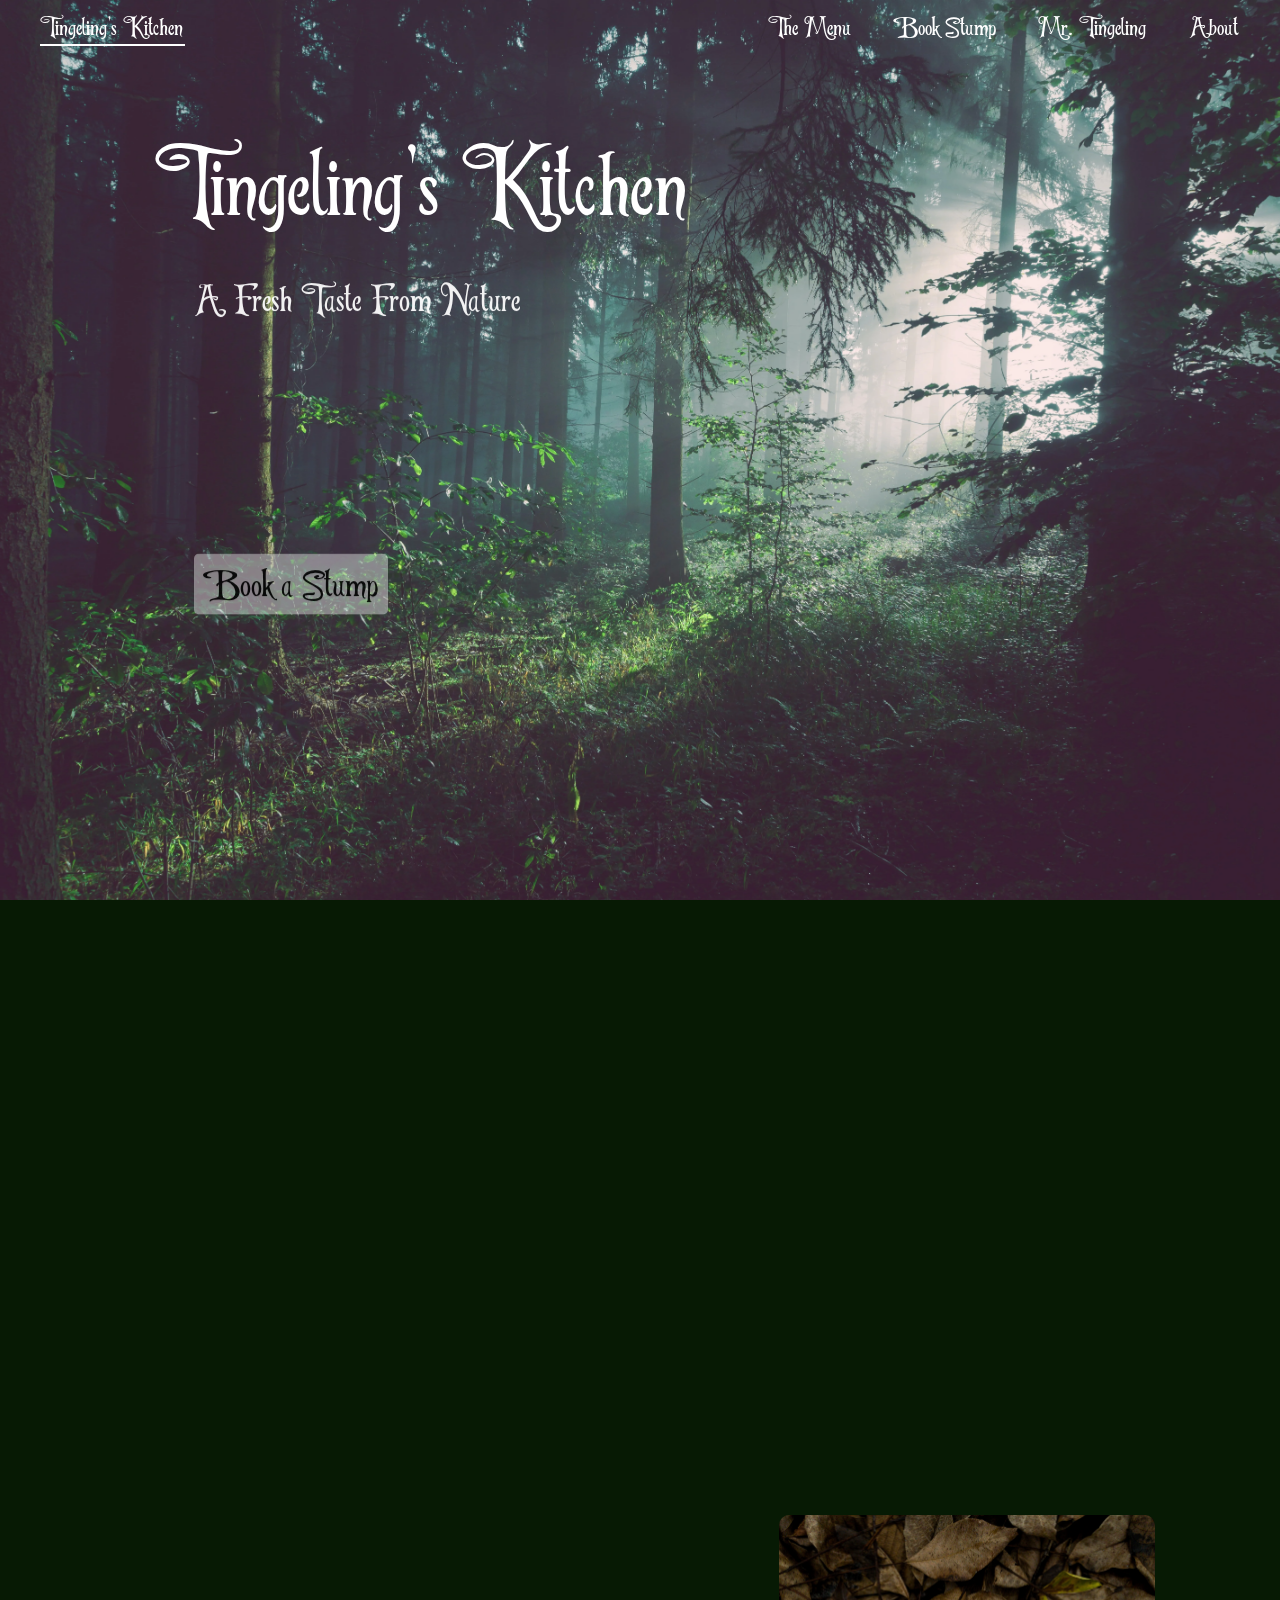
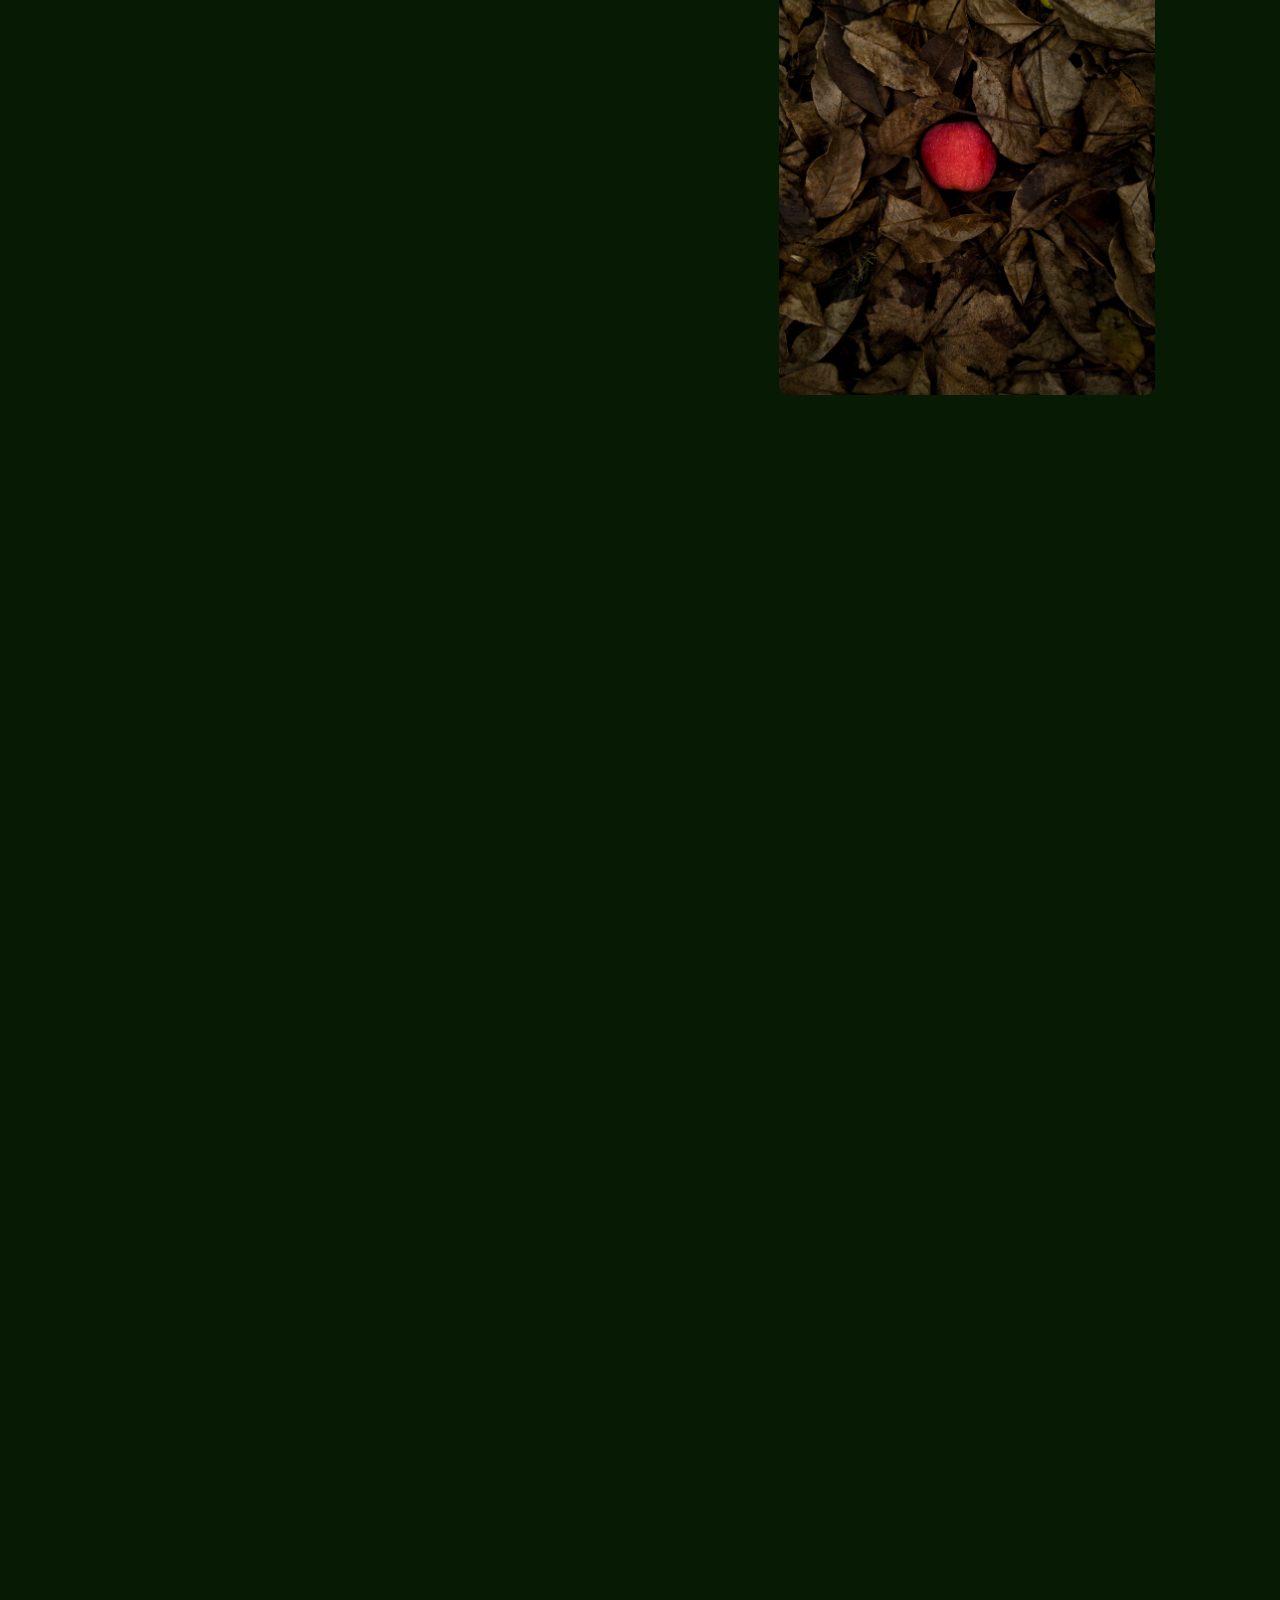
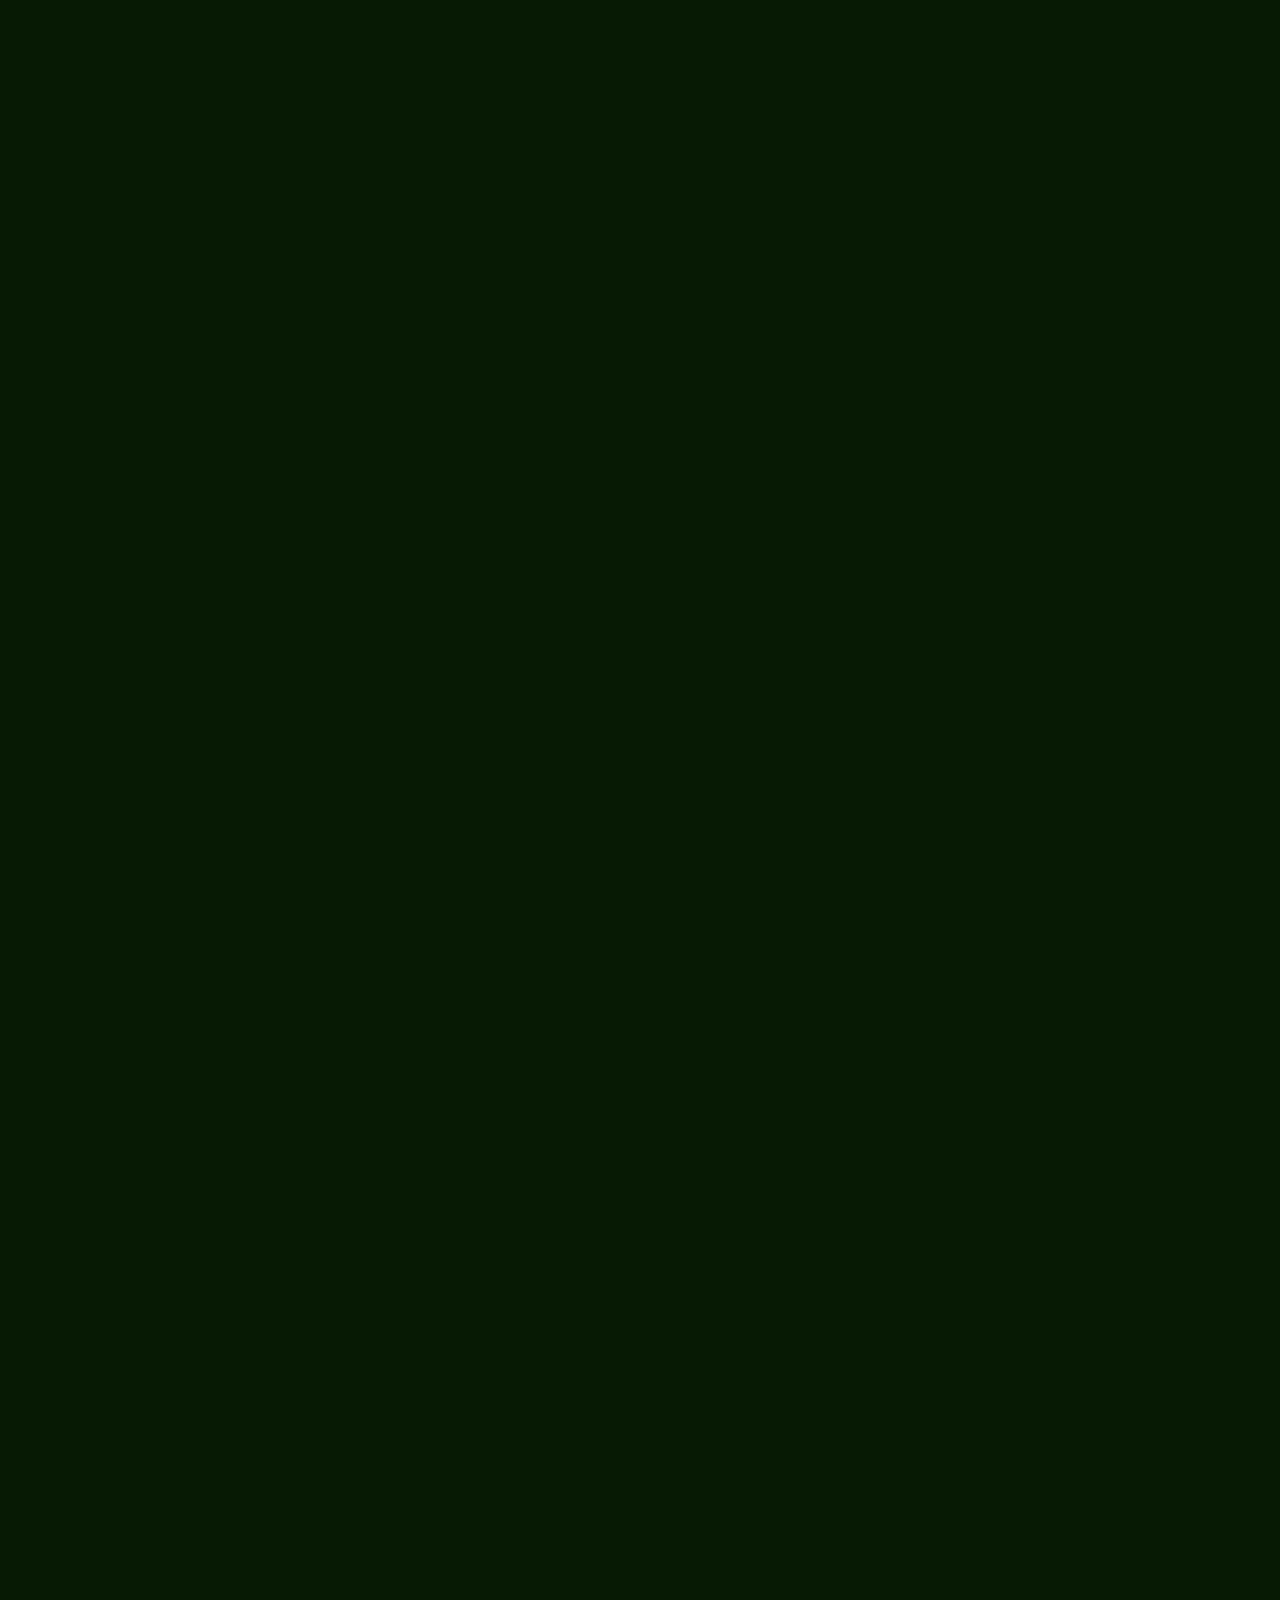
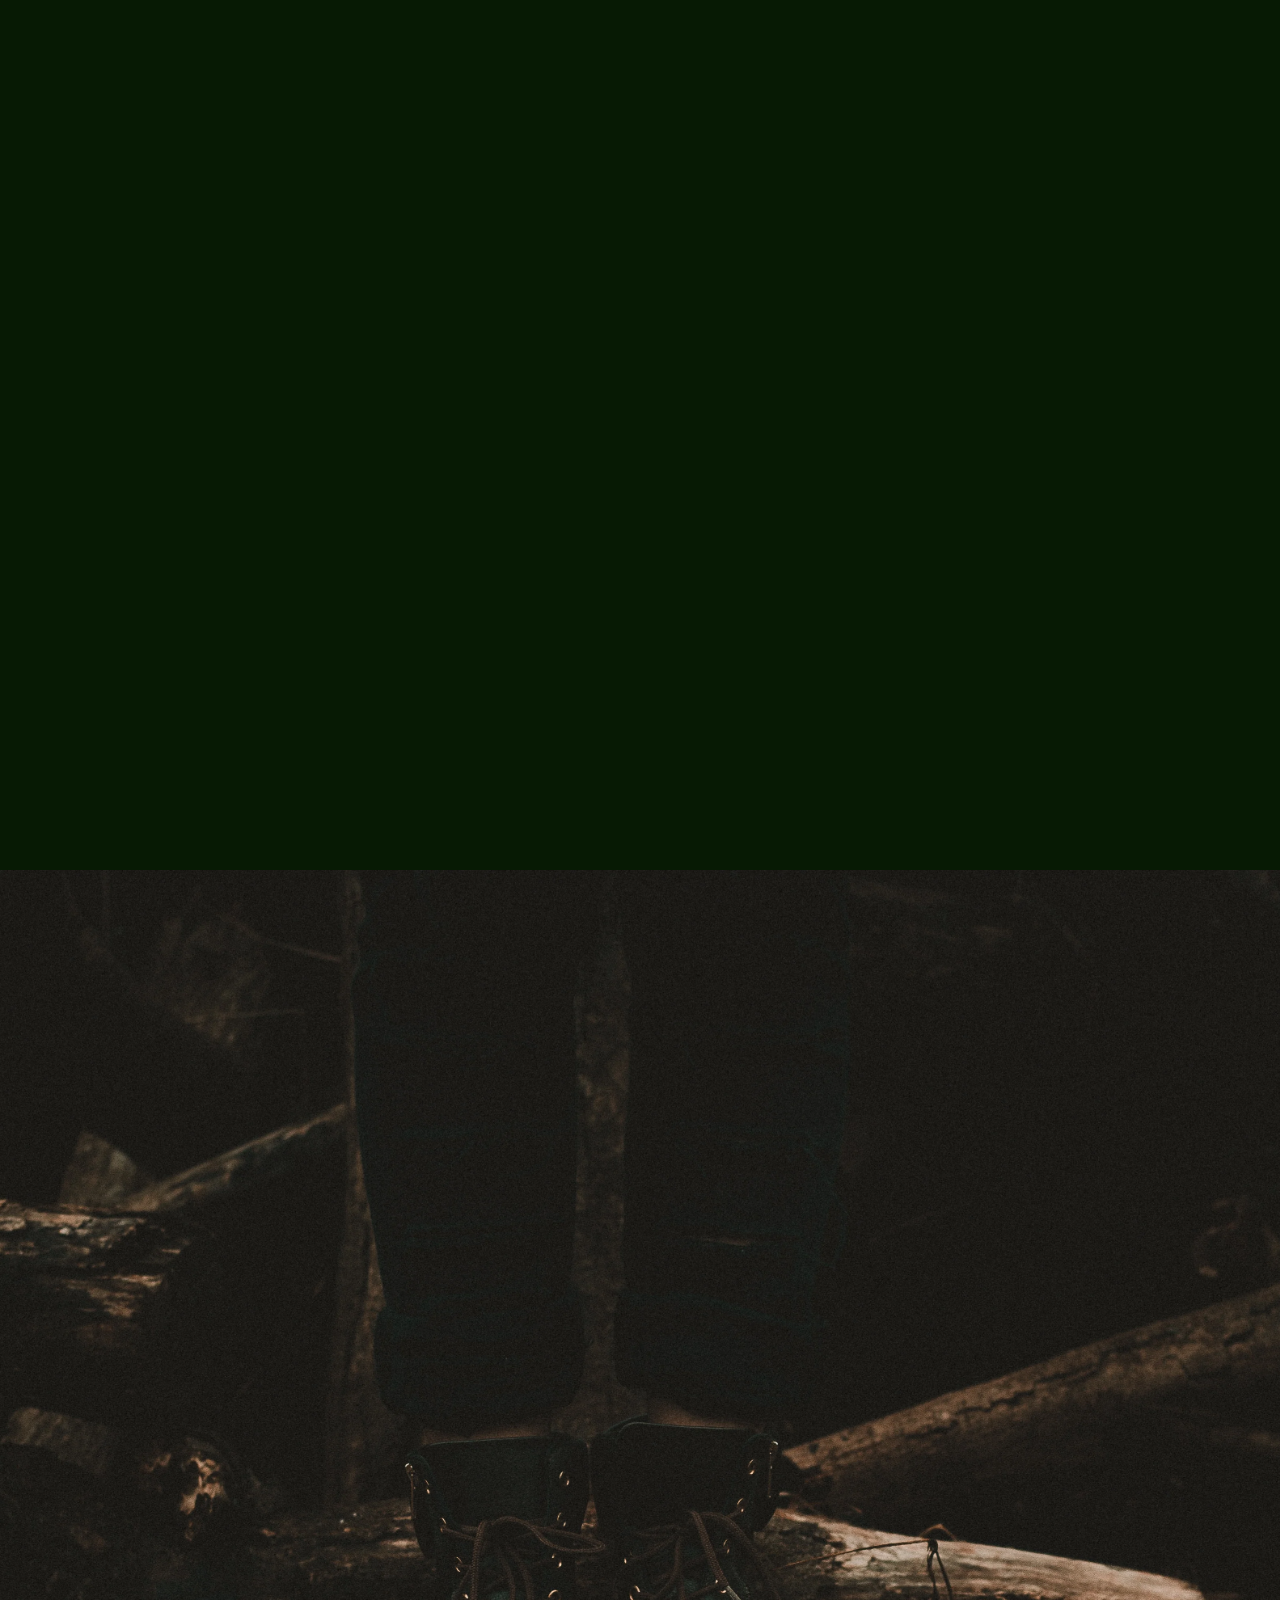
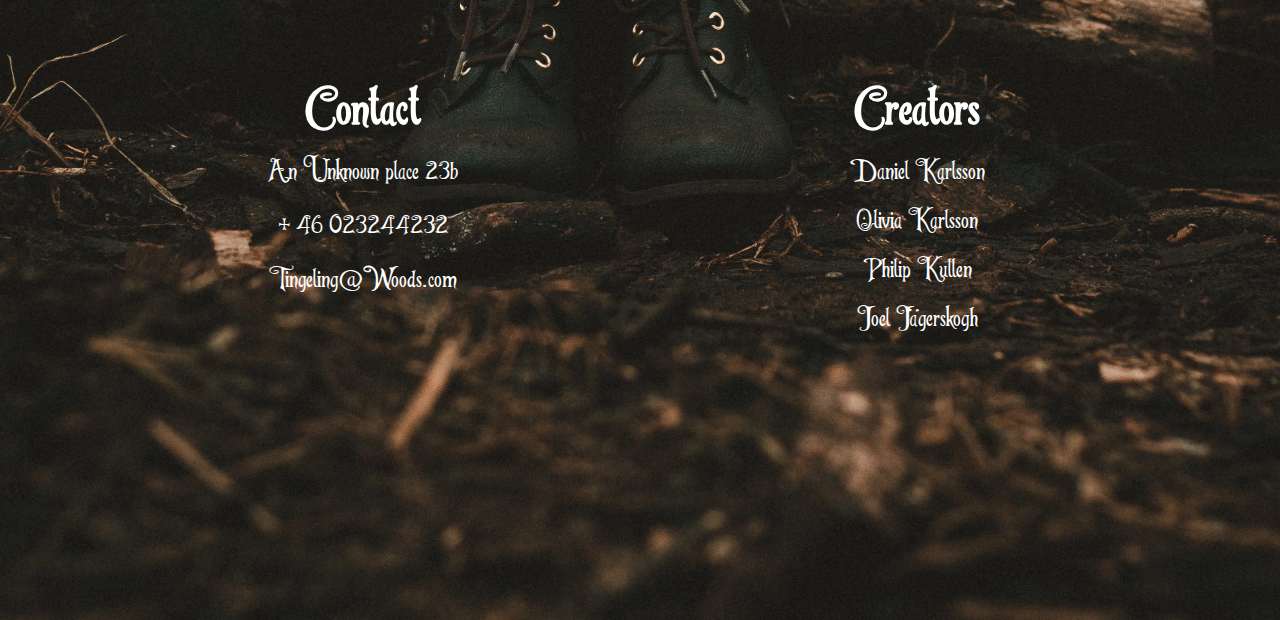
<file: index.html>
<!DOCTYPE html>
<html lang="en">
<head>
    <meta charset="UTF-8">
    <meta http-equiv="X-UA-Compatible" content="IE=edge">
    <meta name="viewport" content="width=device-width, initial-scale=1.0">
    <meta http-equiv="Refresh" content="0; url='https://tp-creator.github.io/docs/index.html'" />  
    <title>Redicrect to Tingeling's Kitchen</title>
</head>
<body>
    
</body>
</html>
</file>
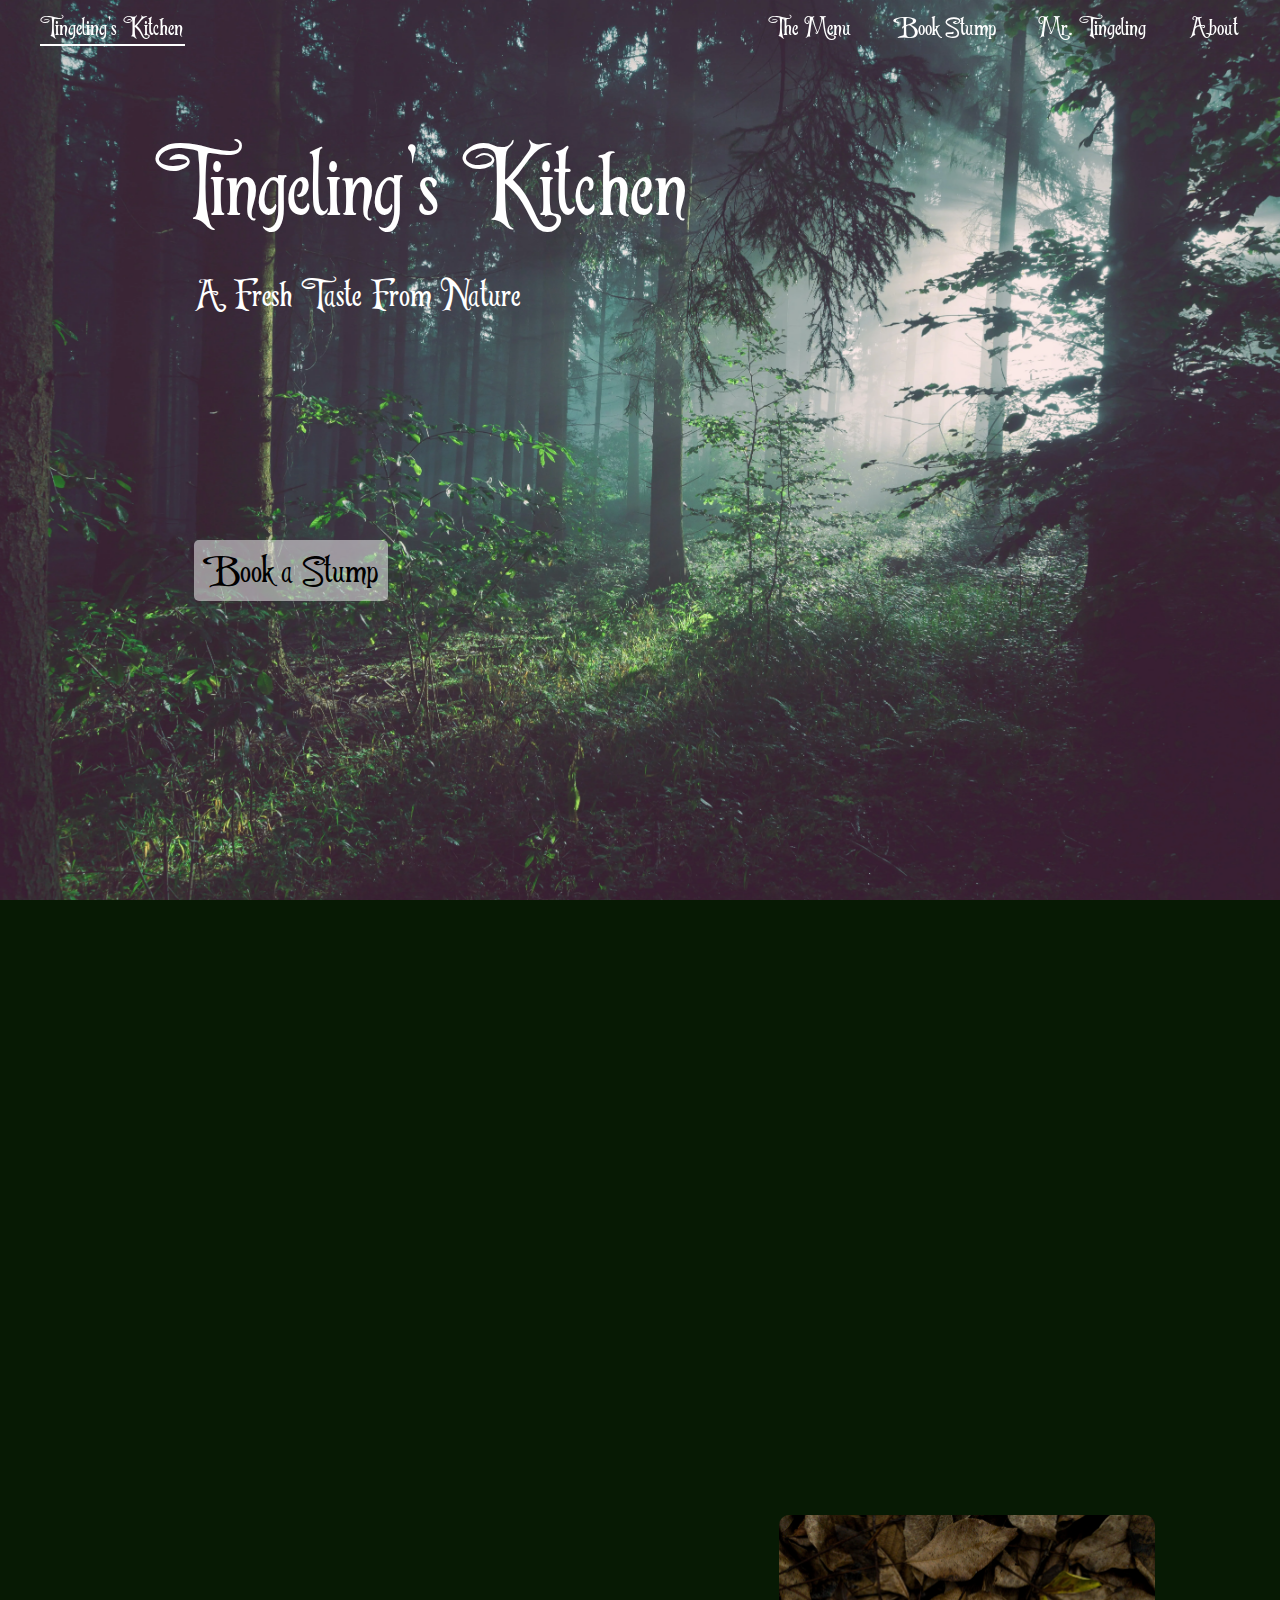
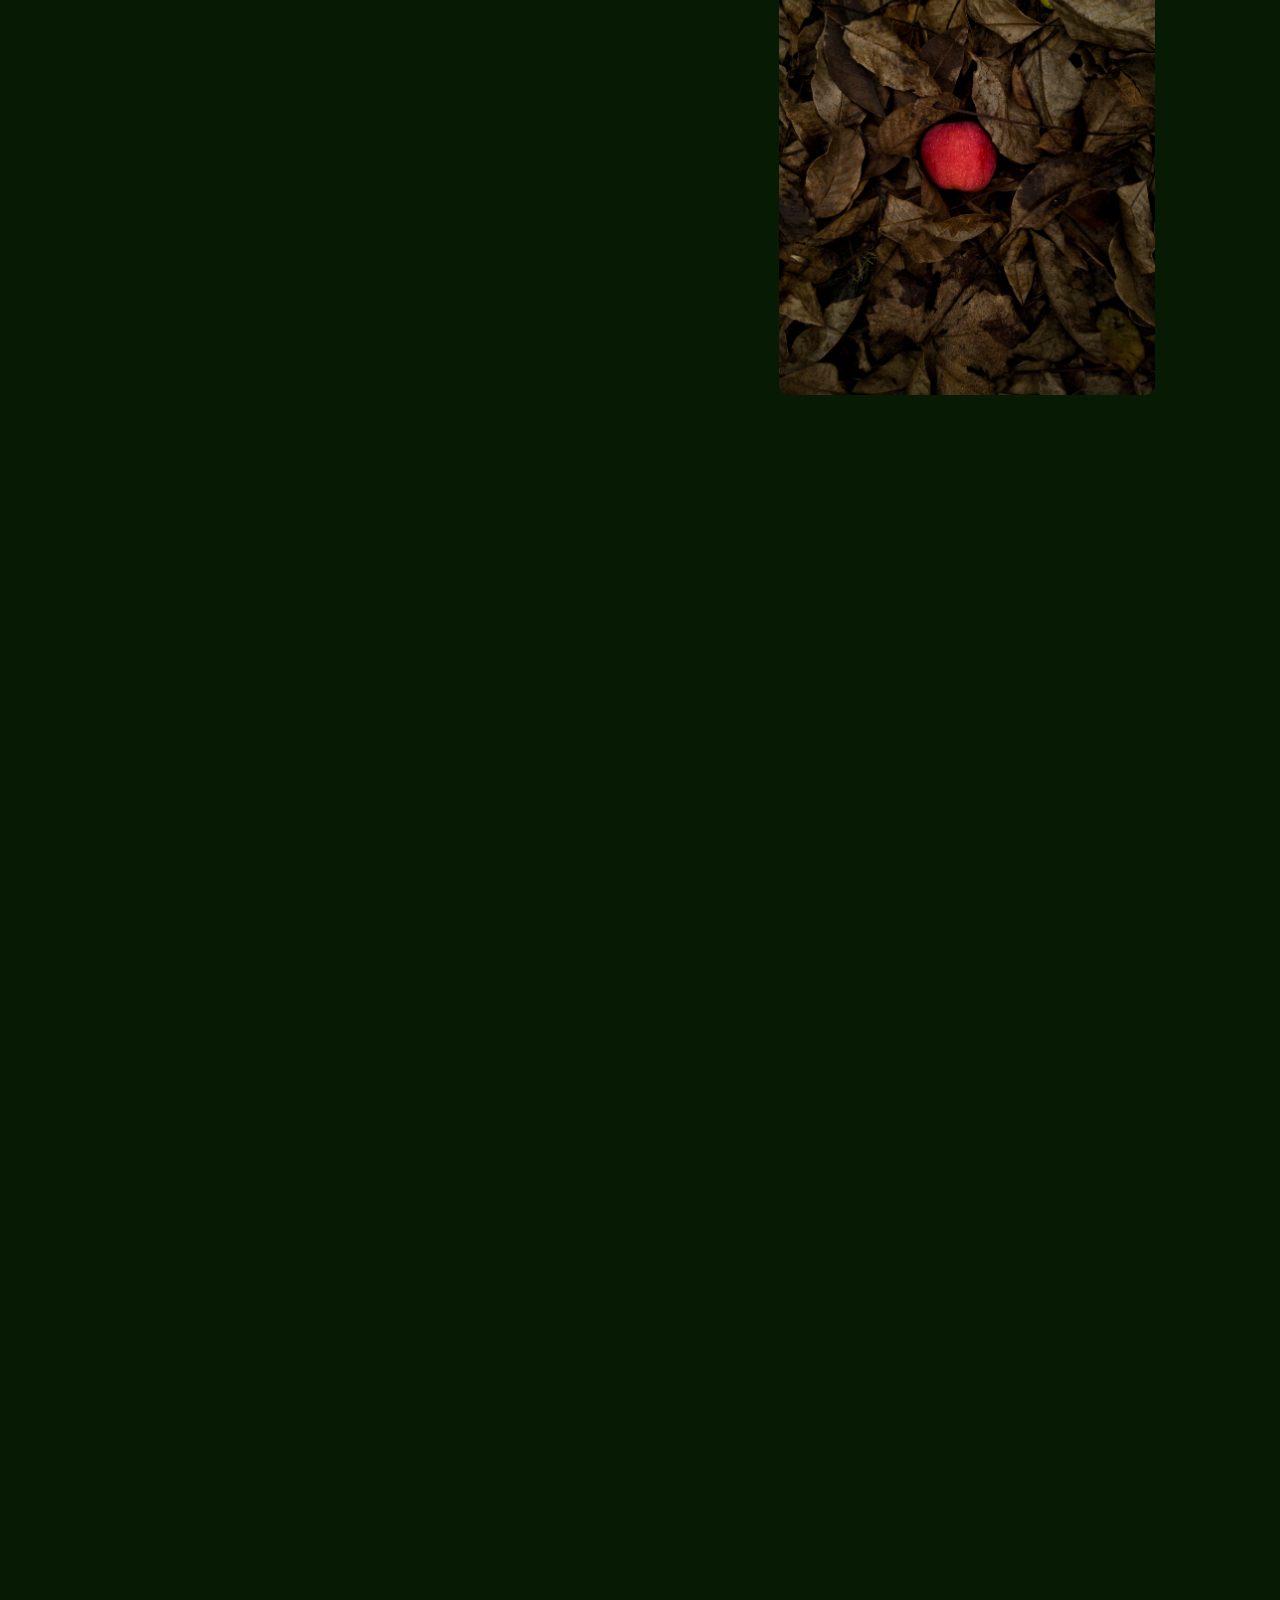
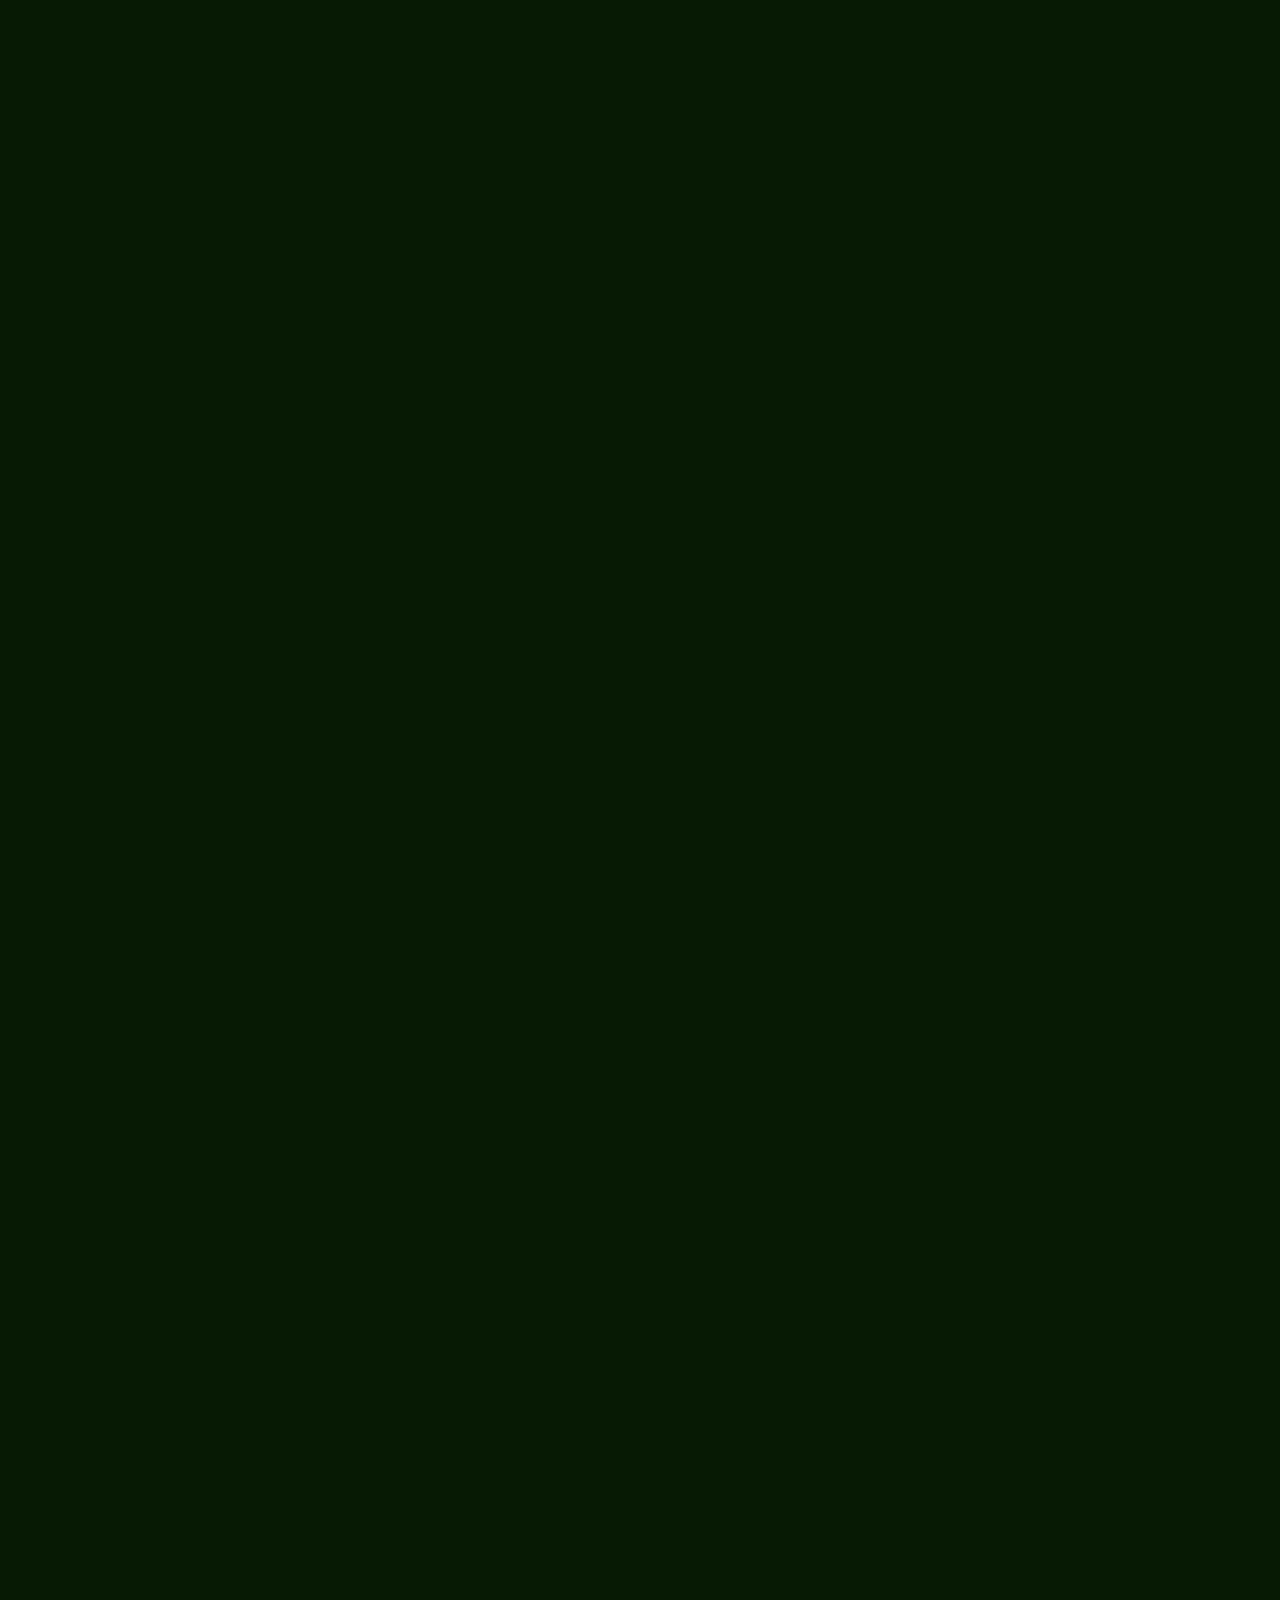
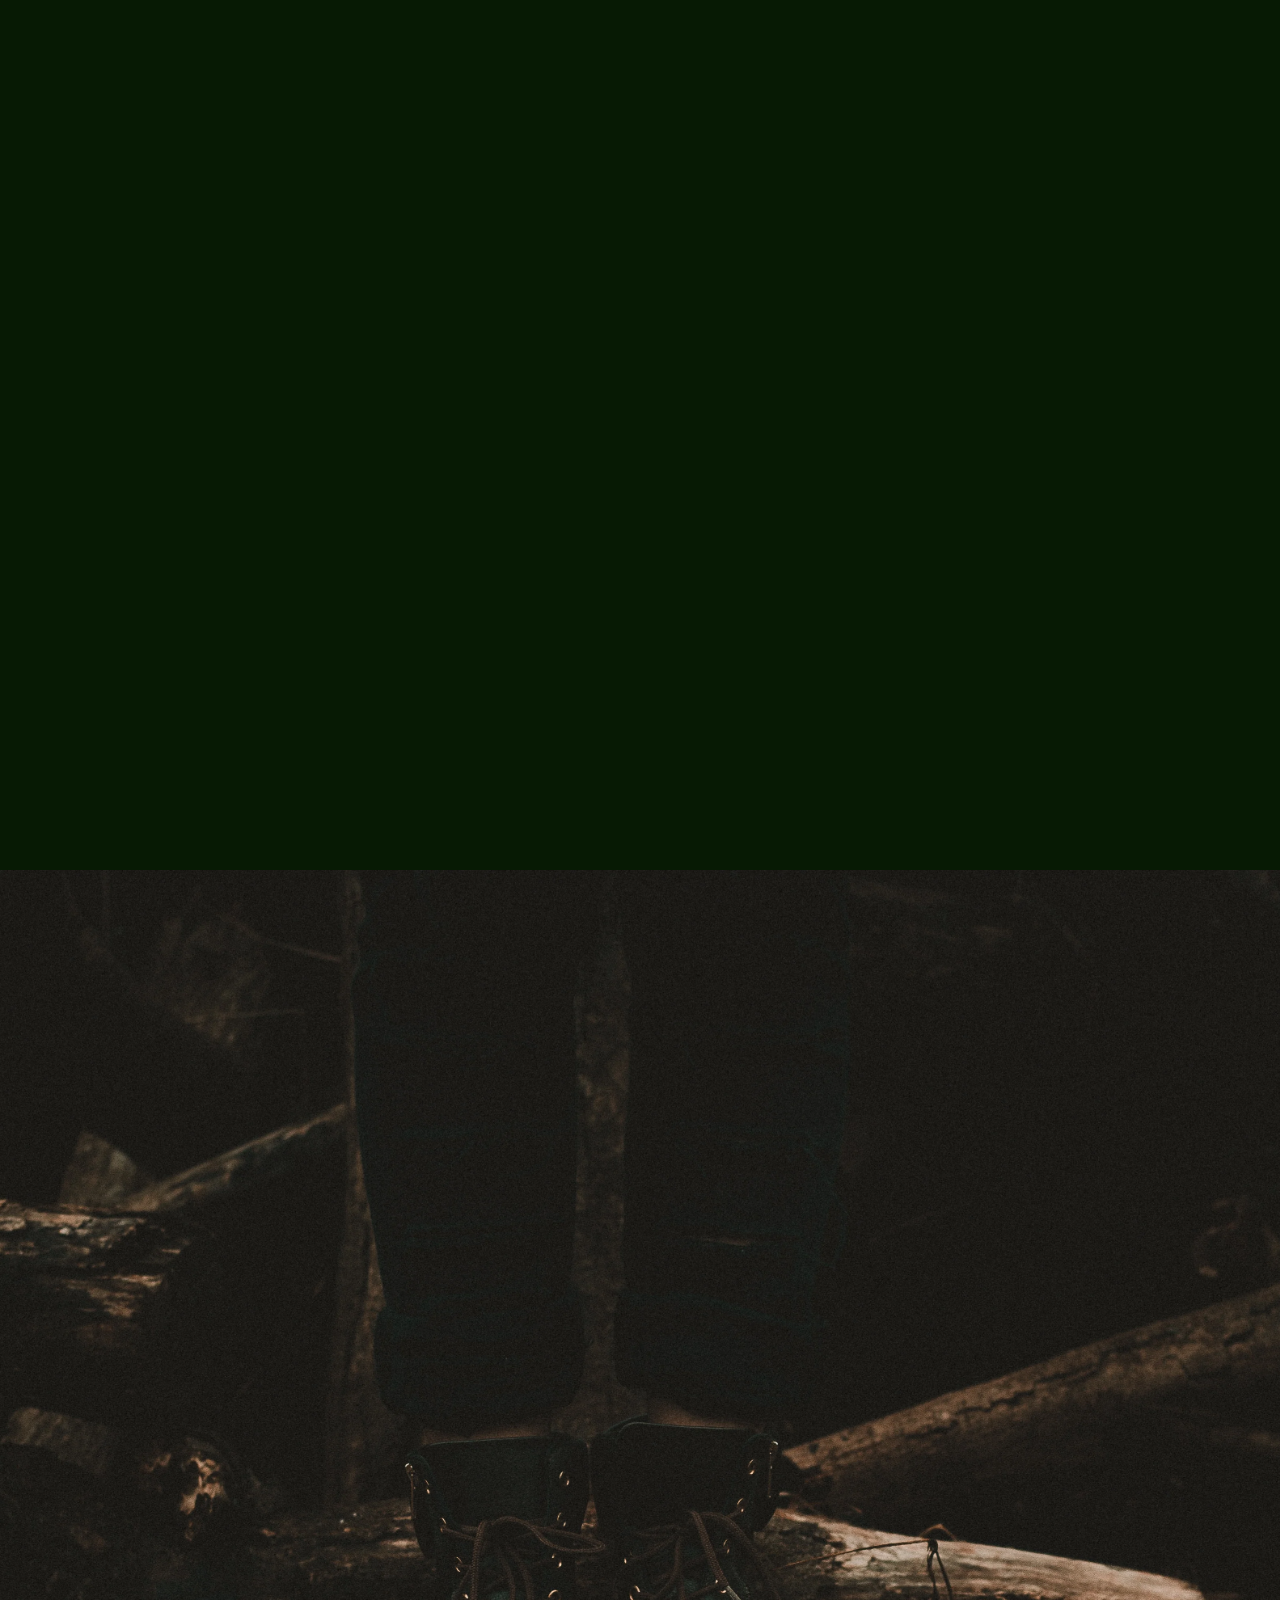
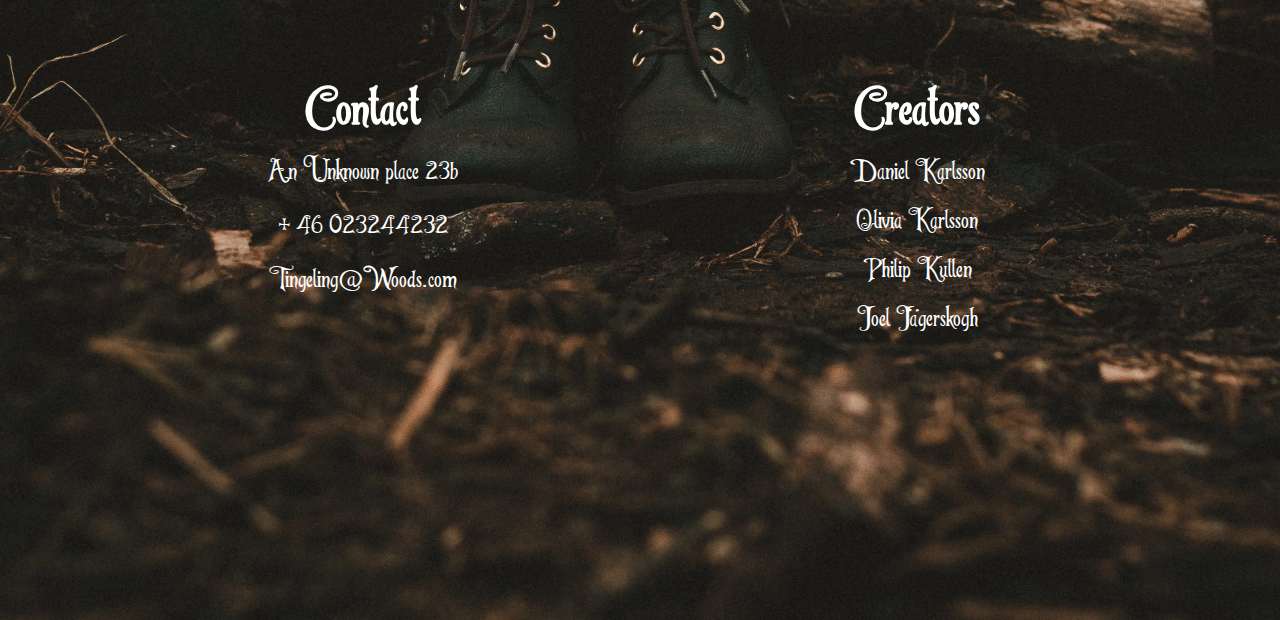
<file: docs/index.html>
<!DOCTYPE html>
<html lang="en">
<head>
    <meta charset="UTF-8">
    <meta http-equiv="X-UA-Compatible" content="IE=edge">
    <meta name="viewport" content="width=device-width, initial-scale=1.0">
    <meta name="description" content="The main page of Tingeling's kitchen.">
    <title>Chef Tingeling</title>
    <link rel="stylesheet" href="../css/general.css">
    <link rel="stylesheet" href="../css/index.css">
    <script src="../javascript/general.js"></script>
</head>
<body>

    <!-- Navigation Bar -->
    <div id="navbar">
        <p id="navbar-menu" class="clickable">Other Pages</p>
        <div id="nav-content">
            <a href="index.html" class="link nav-active">Tingeling's Kitchen</a>
            <a href="menu.html" class="link">The Menu</a>
            <a href="booking.html" class="link">Book Stump</a>
            <a href="fanpage.html" class="link">Mr. Tingeling</a>
            <a href="about.html" class="link">About</a>
        </div>
    </div>


    <!--Hero-->
    <div class="hero" id="hero" alt="Image of a forest with the sun shining">
        <div class="hero-content">
            <p class="hero-header">Tingeling's Kitchen</p>
            <p class="hero-second">A Fresh Taste From Nature</p>
            <a class="button hero-action" href="booking.html">Book a Stump</a>
        </div>
    </div>


    <!-- Short about-->
    <div class="block" id="short-about">
        <div class="about-content">
            <div id="about-text" class="information-content reveal-on-scroll">
                <p class="header">Food, Love & Nature</p>
                <p class="p">Lorem ipsum dolor sit amet consectetur, adipisicing elit. Aspernatur magnam modi magni asperiores doloribus consequatur, temporibus culpa nulla repudiandae impedit quis cumque molestias hic dolorem. Doloribus vitae accusamus laboriosam neque!</p>
                <p class="p">Lorem ipsum dolor sit amet consectetur, adipisicing elit. Aspernatur magnam modi magni asperiores doloribus consequatur, temporibus culpa nulla repudiandae impedit quis cumque molestias hic dolorem. Doloribus vitae accusamus laboriosam neque!</p>
                <a class="button" id="about-action" href="about.html">Learn More in the about page</a>
            </div>
            <div id="img-placement">
                <div id="about-img" alt="A red apple among leafs on the ground"></div>
            </div>

        </div>
    </div>


    <!--Image for find us-->
    <div class="parallax" id="find-us-img" alt="A road in the forest were the sun shines between the tree crowns">
        <div id="find-us-img-content">
            <div class="reveal-on-scroll">
                <p id="find-img-header" class="hero-header">On <span id="jump-scare">The</span> Way to New Tastes</p>
                <p id="find-img-second" class="hero-second">Our restaurant can easily be found close to your nearest forest</p>
            </div>
        </div>
    </div>


    <!--Find us-->
    <div class="block" id="find-us">
        <div id="find-us-card" class=" reveal-on-scroll">
            <p id="find-us-header" class="header">Find Tingeling's Kitchen</p>
            <p class="p">Adress: An Unknown place 23b, About 300 miles from New Jearsy.</p>
            <iframe id="map-canvas" src="https://maps.google.com/maps?width=600&amp;height=400&amp;hl=en&amp;q=Oymyakon School&amp;t=k&amp;z=12&amp;ie=UTF8&amp;iwloc=B&amp;output=embed" scrolling="no" frameborder: 0; title="Google Maps map to find Tingeling's Kitchen"></iframe>
        </div>
    </div>


    <!-- Footer -->
    <div class="hero" id="footer" alt="Image of two feet standing on the ground">
        <div id="footer-content">
            <div>
                <h1>Contact</h1>
                <a class="link" href="#find-us">An Unknown place 23b</a>
                <a class="link" href="tel:">+ 46 023244232</a>
                <a class="link" href="mailto:erik.tingsborg@ntig.se">Tingeling@Woods.com</a>
            </div>
            <div>
                <h1>Creators</h1>
                <p>Daniel Karlsson</p>
                <p id="olivia-k">Olivia Karlsson</p>
                <input type="checkbox" name="" id="activate-control">
                <label for="activate-control" id="reset"></label>
                <div id="up"></div>
                <div id="down"></div>
                <div id="left"></div>
                <div id="right"></div>
                <label for="activate-control" id="philip">Philip Kullen</label>
                <p id="joel-j">Joel Jägerskogh</p>
            </div>
        </div>
    </div>
</body>
</html>
</file>
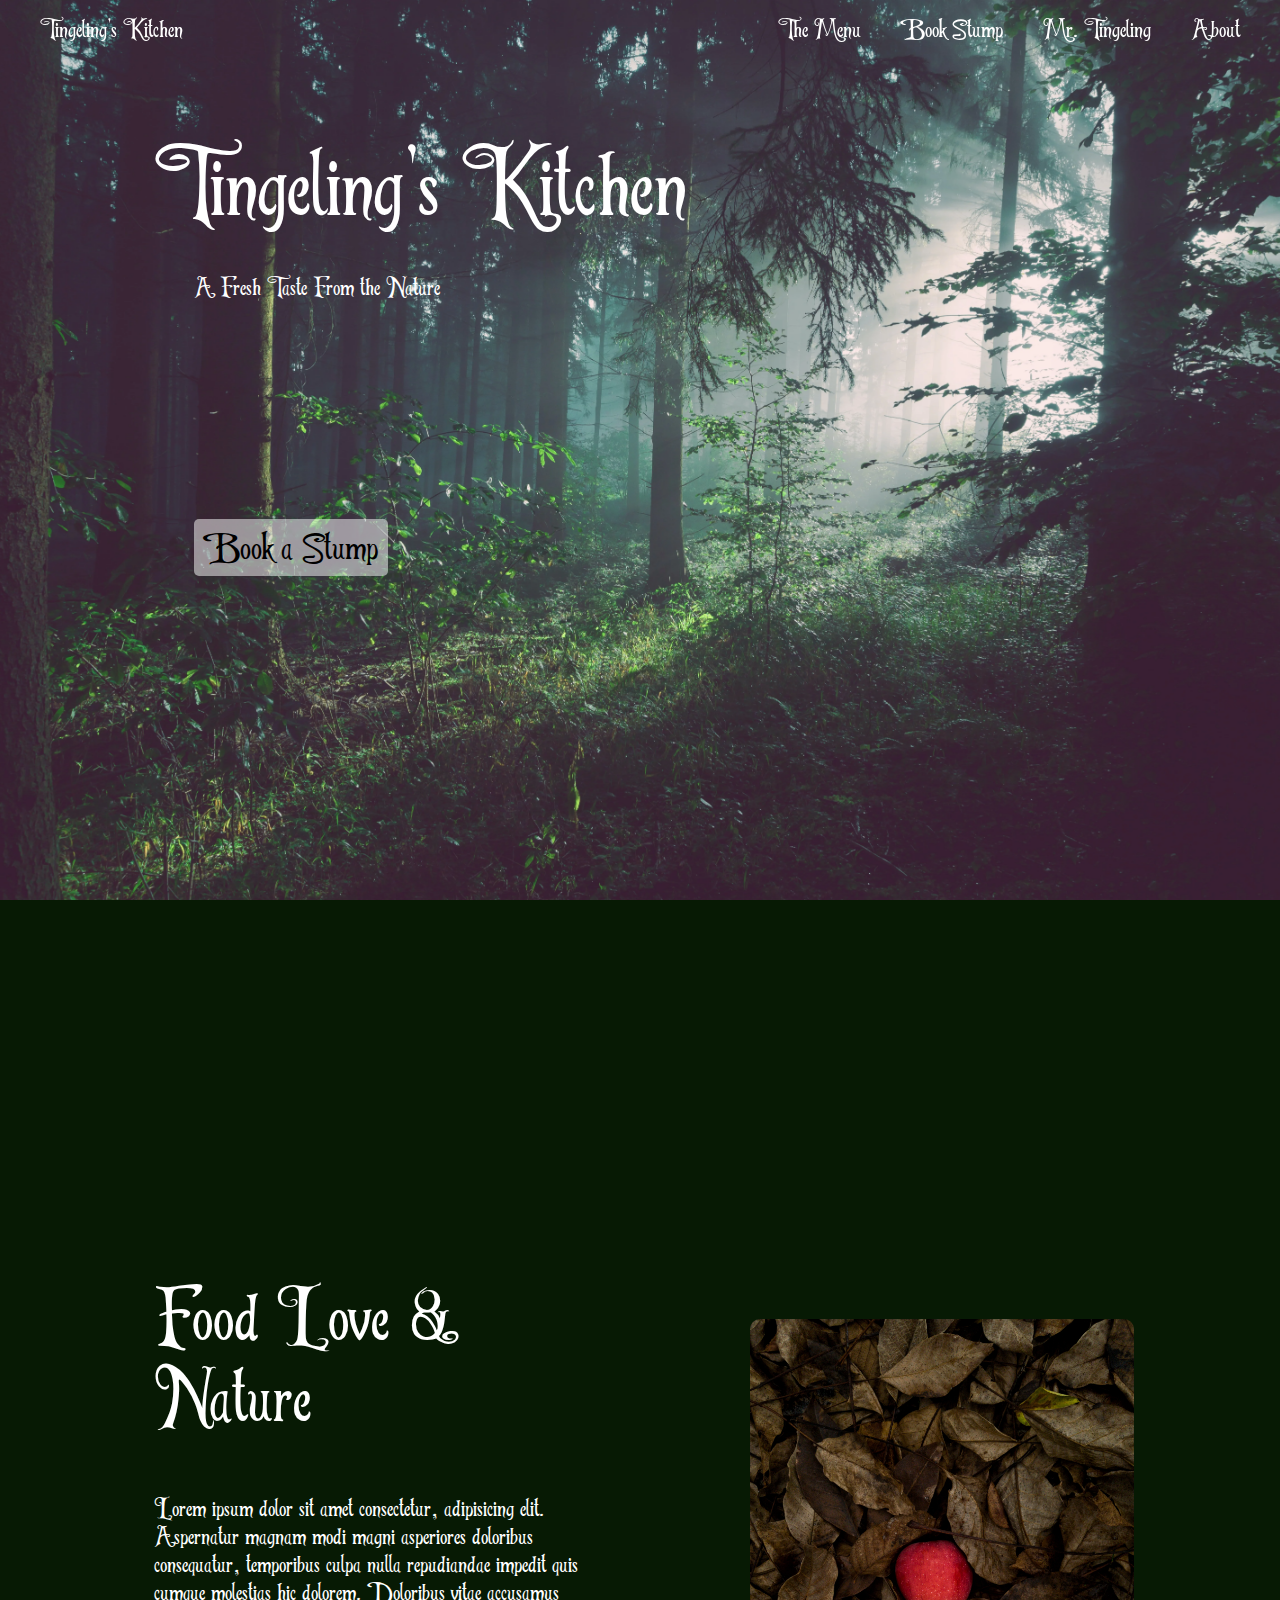
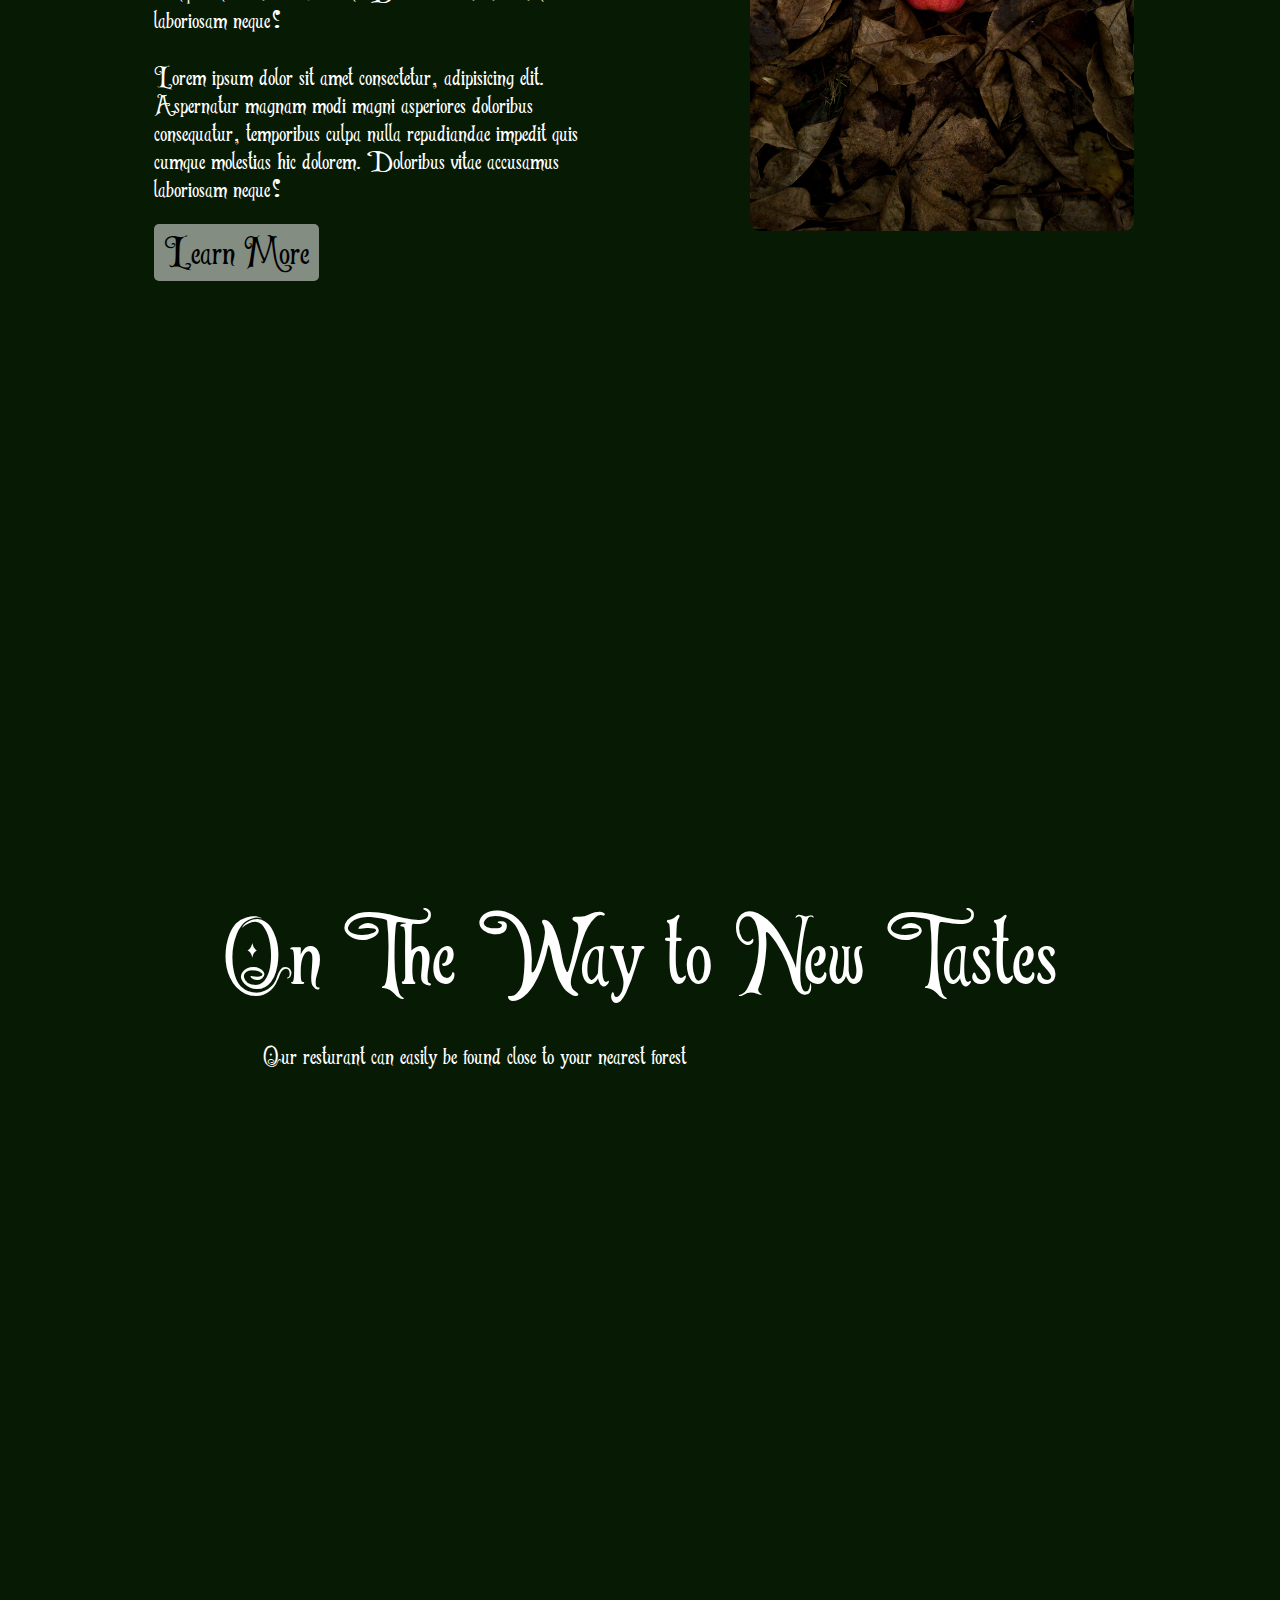
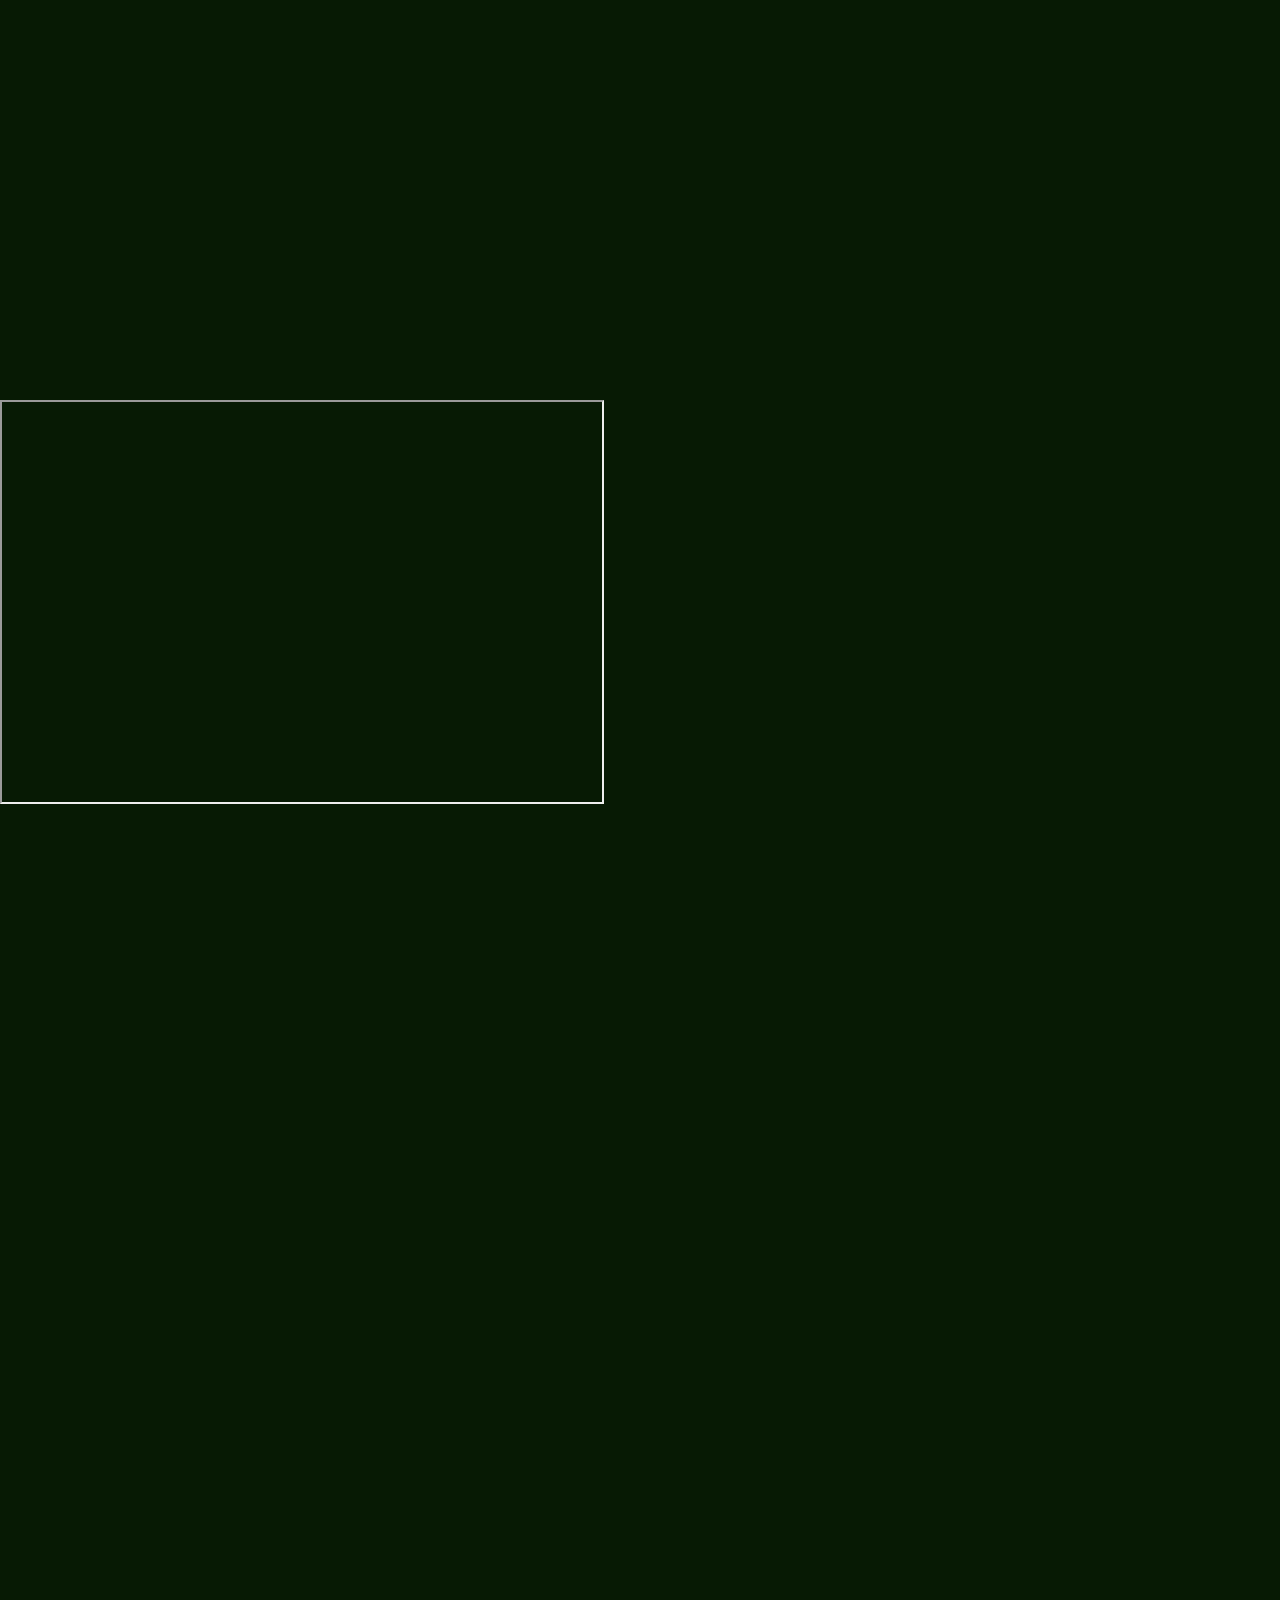
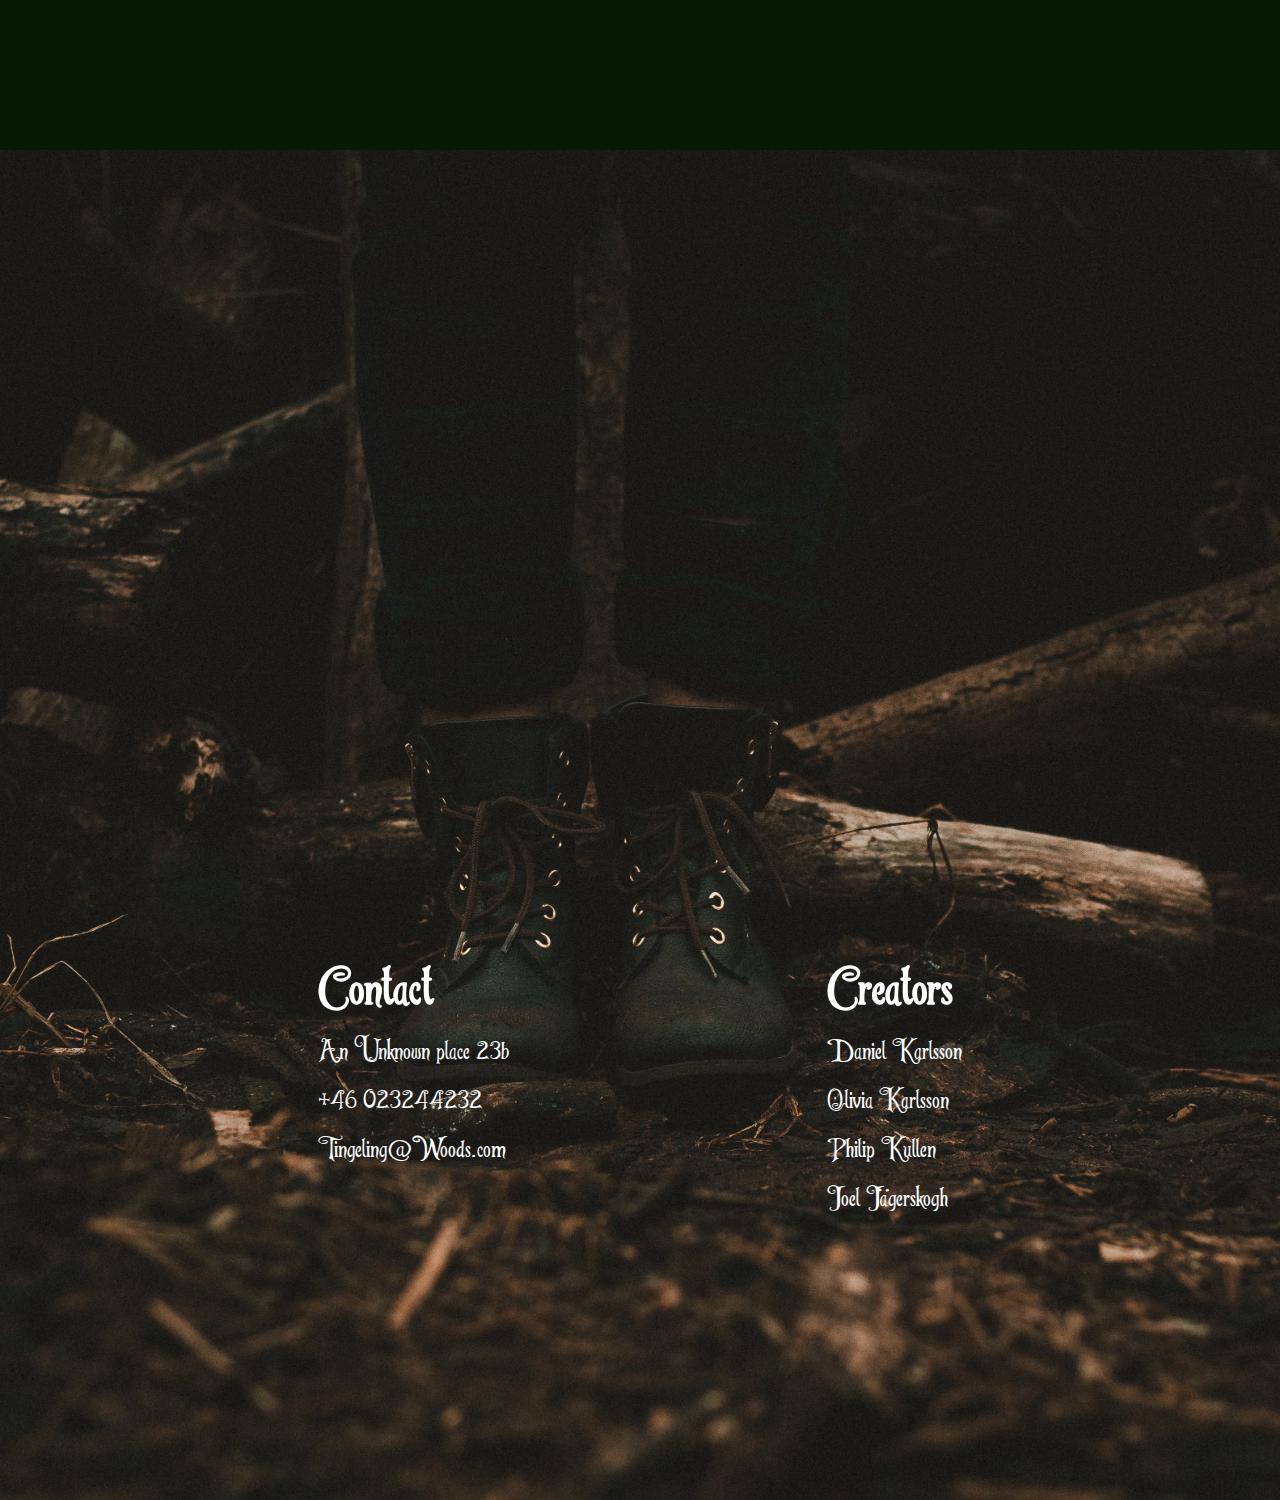
<file: html/index.html>
<!DOCTYPE html>
<html lang="en">
<head>
    <meta charset="UTF-8">
    <meta http-equiv="X-UA-Compatible" content="IE=edge">
    <meta name="viewport" content="width=device-width, initial-scale=1.0">
    <title>Chef Tingeling</title>
    <link rel="stylesheet" href="../style/css/general.css">
    <link rel="stylesheet" href="../style/css/index.css">
    <script src="../javascript/general.js"></script>
</head>
<body>

    <div id="navbar">
        <a href="index.html" id="home">Tingeling's Kitchen</a>
        <a href="menu.html">The Menu</a>
        <a href="booking.html">Book Stump</a>
        <a href="fanpage.html">Mr. Tingeling</a>
        <a href="about.html">About</a>
    </div>


    <!--Hero-->
    <div class="hero" id="hero">
        <div class="hero-content">
            <p class="hero-header">Tingeling's Kitchen</p>
            <p class="hero-second">A Fresh Taste From the Nature</p>
            <a class="hero-action button" href="booking.html">Book a Stump</a>
        </div>
    </div>


    <!-- Short about-->
    <div class="block" id="short-about">
        <div class="about-text">
            <p class="about-header">Food Love & Nature</p>
            <p class="about-p">Lorem ipsum dolor sit amet consectetur, adipisicing elit. Aspernatur magnam modi magni asperiores doloribus consequatur, temporibus culpa nulla repudiandae impedit quis cumque molestias hic dolorem. Doloribus vitae accusamus laboriosam neque!</p>
            <p class="about-p">Lorem ipsum dolor sit amet consectetur, adipisicing elit. Aspernatur magnam modi magni asperiores doloribus consequatur, temporibus culpa nulla repudiandae impedit quis cumque molestias hic dolorem. Doloribus vitae accusamus laboriosam neque!</p>
            <a class="button" id="about-action" href="about.html">Learn More</a>
        </div>
        <div id="img-placement">
            <img src="../img/index/apple_on_leaf.webp" alt="">
        </div>
    </div>


    <!--Image for find us-->
    <div class="parallax" id="find-us-img">
        <div id="find-us-img-content">
            <div>
                <p class="hero-header">On <span id="jump-scare">The</span> Way to New Tastes</p>
                <p class="hero-second">Our resturant can easily be found close to your nearest forest</p>
            </div>
        </div>
    </div>


    <!--Find us-->
    <div class="block" id="find-us">
        <iframe id="map-canvas" src="https://maps.google.com/maps?width=600&amp;height=400&amp;hl=en&amp;q=Oymyakon School&amp;t=k&amp;z=12&amp;ie=UTF8&amp;iwloc=B&amp;output=embed" scrolling="no" frameborder: 0;></iframe>
    </div>


    <!-- Footer -->
    <div class="hero" id="footer">
        <div id="footer-content">
            <div>
                <h1>Contact</h1>
                <a href="#find-us">An Unknown place 23b</a>
                <a href="tel:">+46 023244232</a>
                <a href="mailto:erik.tingsborg@ntig.se">Tingeling@Woods.com</a>
            </div>
            <div>
                <h1>Creators</h1>
                <p>Daniel Karlsson</p>
                <p>Olivia Karlsson</p>
                <p>Philip Kullen</p>
                <p id="joel-j">Joel Jägerskogh</p>
            </div>
        </div>
    </div>

</body>
</html>
</file>
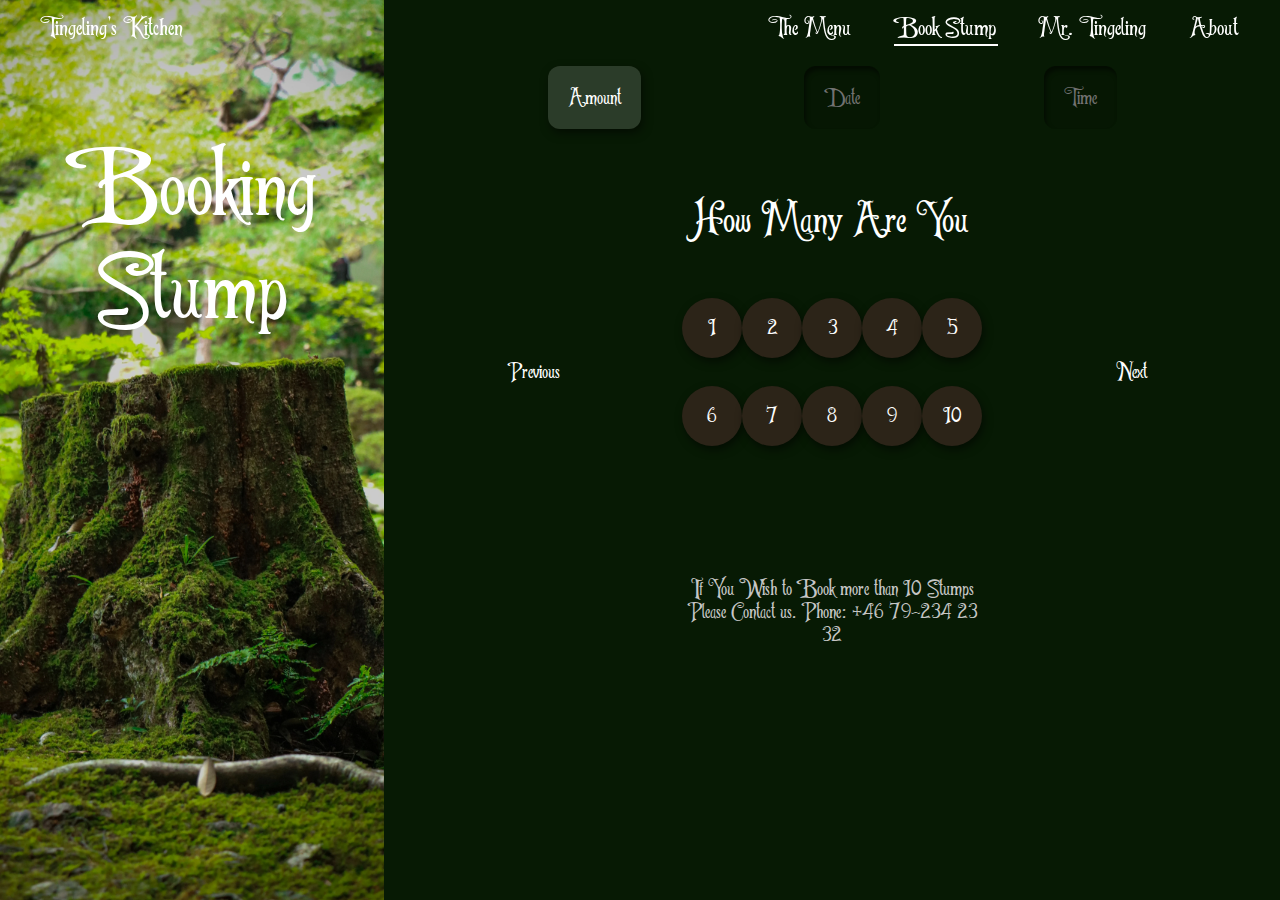
<file: docs/booking.html>
<!DOCTYPE html>
<html lang="en">
<head>
    <meta charset="UTF-8">
    <meta http-equiv="X-UA-Compatible" content="IE=edge">
    <meta name="viewport" content="width=device-width, initial-scale=1.0">
    <meta name="description" content="The booking page of Tingeling's kitchen.">
    <title>Booking</title>
    <link rel="stylesheet" href="../css/general.css">
    <link rel="stylesheet" href="../css/booking.css">
    <script src="../javascript/general.js"></script>
    <script src="../javascript/booking.js"></script>
</head>
<body>

    <!-- Navigation Bar -->
    <div id="navbar">
        <p id="navbar-menu" class="clickable">Other Pages</p>
        <div id="nav-content">
            <a href="index.html" class="link">Tingeling's Kitchen</a>
            <a href="menu.html" class="link">The Menu</a>
            <a href="booking.html" class="link nav-active">Book Stump</a>
            <a href="fanpage.html" class="link">Mr. Tingeling</a>
            <a href="about.html" class="link">About</a>
        </div>
    </div>

    <div>
        <!--Hero-->
        <div class="hero" id="hero">
            <div class="hero-content">
                <p class="hero-header">Booking Stump</p>
            </div>
        </div>

        <!--Booking part-->
        <div id="form-container">
            <form class="flex-center-up" id="form" action="alert('hej dåre')">
                <input type="radio" name="booking_state" id="amount" checked="checked">
                <input type="radio" name="booking_state" id="date" disabled>
                <input type="radio" name="booking_state" id="time" disabled>
                <div class="flex-horizontal" id="booking-state">
                    <label for="amount">Amount</label>
                    <label for="date">Date</label>
                    <label for="time">Time</label>
                </div>

                <div class="flex-horizontal" id="actual-forms">
                    <p class="clickable" id="previous">Previous</p>
                    <div class="flex-center-up booking-part" id="amount-div">
                        <p class="question">How Many Are You</p>

                        
                        <div class="flex-horizontal">
                            <input type="radio" name="amount" id="amount-1" value="1">
                            <label for="amount-1">1</label>
                            <input type="radio" name="amount" id="amount-2" value="2">
                            <label for="amount-2">2</label>
                            <input type="radio" name="amount" id="amount-3" value="3">
                            <label for="amount-3">3</label>
                            <input type="radio" name="amount" id="amount-4" value="4">
                            <label for="amount-4">4</label>
                            <input type="radio" name="amount" id="amount-5" value="5">
                            <label for="amount-5">5</label>
                        </div>
                        <div class="flex-horizontal">
                            <input type="radio" name="amount" id="amount-6" value="6">
                            <label for="amount-6">6</label>
                            <input type="radio" name="amount" id="amount-7" value="7">
                            <label for="amount-7">7</label>
                            <input type="radio" name="amount" id="amount-8" value="8">
                            <label for="amount-8">8</label>
                            <input type="radio" name="amount" id="amount-9" value="9">
                            <label for="amount-9">9</label>
                            <input type="radio" name="amount" id="amount-10" value="10">
                            <label for="amount-10">10</label>
                        </div>
                        <div><p class="comment">If You Wish to Book more than 10 Stumps Please Contact us. Phone: +46 79-234 23 32</p></div>
                    </div>
                    
                    <div class="flex-center-up booking-part" id="date-div">
                        <p class="question">At What Date</p>

                        <div class="flex-center-up" id="calendar-div">
                            <div class="flex-horizontal" id="calendar-month">
                                <img class="clickable" id="previous-month" src="../img/booking/left_wing.svg" alt="">
                                <p class="clickable" id="current-month"></p>
                                <img class="clickable" id="next-month" src="../img/booking/right_wing.svg" alt="">
                            </div>
    
                            <div class="flex-horizontal" id="day-names">
                                <p>Mon</p>
                                <p>Tue</p>
                                <p>Wed</p>
                                <p>Thu</p>
                                <p>Fri</p>
                                <p>Sat</p>
                                <p>Sun</p>
                            </div>
                            
                            <!-- <div class="flex-horizontal">
                                <input type="radio" name="date" id="date-6" value="6">
                                <label for="date-6">6</label>
                                <input type="radio" name="date" id="date-7" value="7">
                                <label for="date-7">7</label>
                                <input type="radio" name="date" id="date-8" value="8">
                                <label for="date-8">8</label>
                                <input type="radio" name="date" id="date-9" value="9">
                                <label for="date-9">9</label>
                                <input type="radio" name="date" id="date-10" value="10">
                                <label for="date-10">10</label>
                            </div> -->
                        </div>
                    </div>

                    <div class="booking-part" id="time-div">
                        <input type="time" name="test" id="">
                    </div>
                    <p class="clickable" id="next">Next</p>
                </div>
                <div></div>
            </form>
        </div>
    </div>
</body>
</html>
</file>
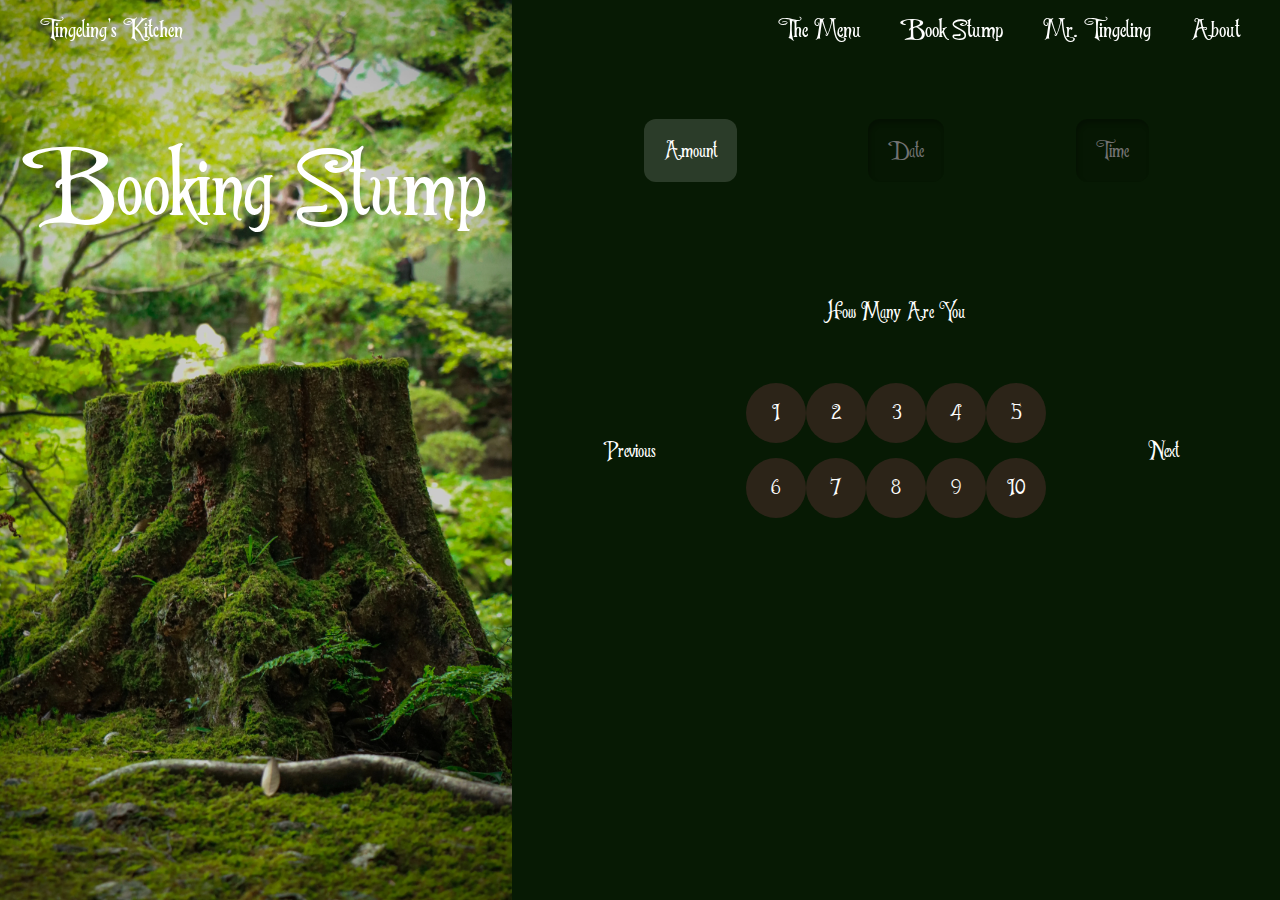
<file: html/booking.html>
<!DOCTYPE html>
<html lang="en">
<head>
    <meta charset="UTF-8">
    <meta http-equiv="X-UA-Compatible" content="IE=edge">
    <meta name="viewport" content="width=device-width, initial-scale=1.0">
    <title>Booking</title>
    <link rel="stylesheet" href="../style/css/general.css">
    <link rel="stylesheet" href="../style/css/booking.css">
    <script src="../javascript/general.js"></script>
    <script src="../javascript/booking.js"></script>
</head>
<body>

    <div id="navbar">
        <a href="index.html" id="home">Tingeling's Kitchen</a>
        <a href="menu.html">The Menu</a>
        <a href="booking.html">Book Stump</a>
        <a href="fanpage.html">Mr. Tingeling</a>
        <a href="about.html">About</a>
    </div>

    <div>
        <!--Hero-->
        <div class="hero" id="hero">
            <div class="hero-content">
                <p class="hero-header">Booking Stump</p>
            </div>
        </div>

        <!--Booking part-->
        <div id="form-container">
            <form class="flex-center-up" id="form" action="alert('hej dåre')">
                <input type="radio" name="booking_state" id="amount" checked="checked">
                <input type="radio" name="booking_state" id="date" disabled>
                <input type="radio" name="booking_state" id="time" disabled>
                <div class="flex-horizontal" id="booking_state">
                    <label for="amount">Amount</label>
                    <label for="date">Date</label>
                    <label for="time">Time</label>
                </div>

                <div class="flex-horizontal" id="actual-forms">
                    <p class="clickable" id="previous">Previous</p>
                    <div class="flex-center-up" id="amount-div">
                        <p>How Many Are You</p>

                        
                        <div class="flex-horizontal">
                            <input type="radio" name="amount" id="1" value="1">
                            <label for="1">1</label>
                            <input type="radio" name="amount" id="2" value="2">
                            <label for="2">2</label>
                            <input type="radio" name="amount" id="3" value="3">
                            <label for="3">3</label>
                            <input type="radio" name="amount" id="4" value="4">
                            <label for="4">4</label>
                            <input type="radio" name="amount" id="5" value="5">
                            <label for="5">5</label>
                        </div>
                        <div class="flex-horizontal">
                            <input type="radio" name="amount" id="6" value="6">
                            <label for="6">6</label>
                            <input type="radio" name="amount" id="7" value="7">
                            <label for="7">7</label>
                            <input type="radio" name="amount" id="8" value="8">
                            <label for="8">8</label>
                            <input type="radio" name="amount" id="9" value="9">
                            <label for="9">9</label>
                            <input type="radio" name="amount" id="10" value="10">
                            <label for="10">10</label>
                        </div>
                        <div></div>
                    </div>
                    <div id="date-div">
                        date
                    </div>
                    <div id="time-div">
                        time
                    </div>
                    <p class="clickable" id="next">Next</p>
                </div>
                <div></div>
            </form>
        </div>
    </div>
</body>
</html>
</file>
<file: css/general.css>
/* Variabler för färger, som vi sedan kan använda */
:root {
    font-size: 20px;
    --background: #071A04;
    --text: #FFFFFF;
    --gray-text: #727272;
    --button-text: #000000;
    --gray-inactive: #727272;
    --gray-descriptive: #C6C6C6;
    --light-background: #ffffff26;
    --gray-background: #ffffff0d;
    --dark-background: #0000001a;
    --button-color: #ffffff80;
    --shadow: #00000080;
    --brown: #2C2418;
    --dark-brown: #262017;

    /* --nav-selected: rgb(63, 110, 56); */
    --nav-selected: white;
    /* --nav-default: rgb(119, 153, 113); */
    --nav-default: var(--background);
    --nav-main: rgba(255, 255, 255, 1);
    /* --nav-color-default: black; */
    --nav-color-default: white;
    /* --nav-color-selected: white; */
    --nav-color-selected: black;

    --calendar-unavailable-out: rgba(181, 78, 0, 0.15);
    --calendar-today: rgba(111, 221, 42, 0.5);
    --calendar-available: rgba(144, 214, 100, 0.2);
    --calendar-available-out: rgba(60, 92, 41, 0.2);
}

/* Skapar font som vi kan använda */
@font-face {
    font-family: tingeling;
    src: url(../fonts/Tinker_Bell.ttf);
}

/* Basic Style */
* {
    color: var(--text);
    font-family: tingeling;
    margin: 0;
    padding: 0;
}

body {
    background-color: var(--background);
    cursor: url(../img/cursor/default.png) 1 8, default;
}

*:disabled {
    cursor: url(../img/cursor/default.png) 1 8, default;
}

a, label, .clickable {
    cursor: url(../img/cursor/click.png) 0 34, pointer;
    text-decoration: none;
}


/* Keyframes */
@keyframes content-in {
    from {
        opacity: 0;
        transform: translateY(75px);
    }

    to {
        opacity: 1;
        transform: translateY(0px);
    }
}

@keyframes breath {
    /* 0% {
        transform: translateY(0px);
    } */
    from {
        transform: translateY(0.5em);
    }
    to {
        transform: translateY(-0.5em);
    }
    /* 100% {
        transform: translateY(0em);
    } */

}

/* ************** */


/* GENERAL ELEMENTS */
.button {
    display: block;
    width: fit-content;
    font-size: 1.8rem;
    color: var(--button-text);
    background-color: var(--button-color);
    border-radius: 5px;
    padding: 10px;
    transition: all 0.5s;
}

.button:hover,
.button:active,
.button:focus {
    scale: 1.05;
    color: var(--background);
    box-shadow: 2px 4px 10px 2px var(--shadow)/*#00000080*/;
}

    /* Link fokus, animates underline */
.link, .nav-active {
    background-image: linear-gradient(var(--text), var(--text));
    
    background-size: 0% 0.1em;
    background-position-x: 0%;
    background-position-y: 100%;

    padding-bottom: 5px;
    background-repeat: no-repeat;
    
    transition: background-size 0.5s ease-in-out;
}

.link:hover:not(.nav-active), 
.link:focus:not(.nav-active), 
.link:active:not(.nav-active) {
    background-size: 100% 0.1em;
}
    /************/

/* General image styling */
.block {
    min-height: 150vh;
    padding-top: 20vh;
    padding-bottom: 20vh;
}

.hero {
    min-height: 100vh;
}

.parallax {
    background-attachment: fixed;
    min-height: 150vh;
}

.hero, .parallax {
    background-position: center;
    background-repeat: no-repeat;
    background-size: cover;
    -webkit-background-size: cover;
    -moz-background-size: cover;
}
/* ************** */

/* Fade in on scroll animation */
.reveal-on-scroll:not(.fade-right,.fade-left) {
    transform: translateY(10vw);
    opacity: 0;
    transition: 1s transform ease, 1s opacity ease;
}

.reveal-on-scroll.fade-right {
    transform: translateX(10vw);
    opacity: 0;
    transition: 1s transform ease, 1s opacity ease;
}

.reveal-on-scroll.fade-left {
    transform: translateX(-10vw);
    opacity: 0;
    transition: 1s transform ease, 1s opacity ease;
}

.reveal-on-scroll.scroll-active {
    transform: translateY(0);
    transform: translateX(0);
    opacity: 1;
}
/*************/





/* Navbar */
#navbar {
    display: flex;
    justify-content: center;
    user-select: none;
}

    #navbar p {
        display: none;
    }

    #nav-content {
        position: fixed;
        width: 100%;
        height: 2.5em;
        font-size: 1.2rem;
        z-index: 11;


        display: flex;
        justify-content: flex-end;
        align-items: center;


        transition: background-color, 0.5s;
    }

        /* alla navbar länkar */
        #nav-content a{
            margin-right: 40px;
            padding-right: 0.1em;
        }

            /* För att navbarens första item ska lägga sig längst till vänster */
            #nav-content a:first-child{
                margin-right: auto;
                margin-left: 40px; 
            }
            
            /* Länken till den sida vi är på just nu */
            .nav-active {
                background-size: 100% 0.1em;
            }

/* Navbar för telefoner och enheter smalare än 750px */
@media (max-width: 750px) {
    /* diven som håller navbaren */
    #navbar {
        position: fixed;
        flex-direction: column-reverse;
        align-items: center;
        bottom: 5vh;
        width: 100vw;
        z-index: 11;
    } 

    /* Vi ändrar nu allt i diven till static, för det är default */
    #navbar * {
        position: static;
    }

        /* Själva länkarna och sånt i navbaren */
        #navbar #nav-content {
            display: none;
            width: 80%;
            max-width: 300px;
            border-radius: 1.2em;
            height: fit-content;
            flex-direction: column;
            background-color: var(--nav-default);
            box-shadow: inset 0px 0px 0px 0.3px var(--nav-main);
        }

            /* varje specifik item i navbaren */
            #nav-content a {
                margin: 0;
                padding-top: 0.5rem;
                padding-bottom: 0.5rem;
                width: 100%;
                text-align: center;
                border-radius: 1.5em;
            }

            /* Alla items utom den som reperesenterar sidan vi är på just nu */
            #nav-content a:not(.nav-active) {
                color: var(--nav-color-default);
                /* för att tabort animerade hover effekten */
                background-image: none;
            }

            /* Den item som visar vilken sida vi är på just nu */
            .nav-active {
                /* för att tabort animerade hover effekten */
                background-image: none;
                background-color: var(--nav-selected);
                color: var(--nav-color-selected);
            }

            /* När man hovrar över en av de items som finns i navbaren */
            #nav-content a:hover {
                background-color: var(--nav-selected);
                color: var(--nav-color-selected);
            }
            
            /* flyttar tar bort all margin från första itemen */
            #nav-content a:first-child {
                margin: 0;
            }

        /* Det som visas när navbaren inte är utvecklad */
        #navbar p{
            display: block;
            width: 80%;
            max-width: 300px;
            text-align: center;
            padding-top: 0.5rem;
            padding-bottom: 0.5rem;
            background-color: var(--nav-main);
            color: var(--nav-color-selected);
            border-radius: 10em;
            font-size: 1.2rem;
            transition: all 0.2s;
        }

        /* tog bort hover för att det inte ska bli konstigt på telefonen */
        /* #navbar p:hover {
            background-color: transparent;
            color: var(--nav-main);
            border: 0px;
            box-shadow: inset 0px 0px 0px 2px var(--nav-main);

        } */

        

}



/* Hero content style */
.hero-content{
    position: relative;
    top: 15vh;
    left: 12vw;
    width: fit-content;
}

    .hero-header{
        font-size: 4.5rem;
        animation: content-in 1s;

        /* font-weight: ; */
        /* text-decoration: none; */
        /* color: transparent; */
        /* text-shadow: 0px 2px 3spx rgba(255, 255, 255, 0.8); */
    }

    .hero-second{
        margin-left: 2rem;
        font-size: 1.8rem;
        margin-top: 1.8rem;
        margin-bottom: 25vh;

        animation: content-in 1.5s;
    }

    .hero-action {
        margin-left: 2rem;
        animation: content-in 2s; 
    }

@media (max-width: 700px) {
    .hero-header {
        text-align: center;
        font-size: 13vw;
    }

    .hero-second {
        font-size: 5vw;
    }

}


@media (max-width: 500px) {
    .hero-content {
        display: flex;
        position: static;
        align-items: center;
        flex-direction: column;
        padding-top: 20vh;
        width: 100%;
    }

        .hero-second {
            margin-left: 0;
            margin-bottom: 15vh;
        }        

        .hero-action {
            margin-left: 0;
        }

}

@media (max-width: 400px) {
    .hero-action {
        font-size: 7vw;
    }
}


/* Footer */
#footer{
    height: 150vh;
    display: flex;
    align-items: flex-end;
}

    #footer #footer-content{
        height: 60vh;
        width: 100%;

        display: flex;
        justify-content: space-evenly;
    }

        #footer-content > div{
            margin-bottom: 10%;
            width: 30%;

            display: flex;
            flex-direction: column;
            align-items: center;
        }

            #footer-content div h1{
                font-size: 50px;
                margin-bottom: 20px;
            }

            #footer-content > div > *:not(h1):not(div){
                font-size: 25px;
                margin-bottom: 20px;
            }


@media (max-width:700px) {
    #footer-content {
        /* flex-wrap: wrap; */
        /* justify-content: flex-start; */
        align-items: center;
        flex-direction: column;
    }

    #footer-content > div {
        width: fit-content;
        max-width: 80%;
    }

    #footer-content > div:last-child {
        margin-bottom: 50vh;
    }
}





/***********************/
/* Easter Eggs*/

@keyframes joel {
    0% {
        transform: translateY(0px);
    }

    50% {
        transform: translateY(-5px);
    }

    100%{
        transform: translateY(0px);
    }
}
#footer-content div #joel-j:hover{
    scale: 1.1;
    animation: joel 6s infinite;
    transition: all 2s;
}


/* Den här delen är gjord för att kunna flytta på mitt namn med bara css*/
#philip {
    transition: transform 1000000000000000000000000000000s;
}
#activate-control {
    display: none;
}
#activate-control:checked ~ div {
    transition: height 1s;
    height: 50px;
    width: 50px;
}
#activate-control:checked ~ #reset {
    transition: height 1s;
    height: 30px;
    width: 30px;
}
#reset {
    position: fixed;
    z-index: 2;
    bottom: 103px;
    right: 85px;
    height: 0px;
    width: 0px;
    border-radius: 2px;
    background-color: #800000;
}
#up {
    position: fixed;
    bottom: 160px;
    right: 75px;
    height: 0px;
    width: 0px;
    background-color: green;
    transform: rotate(45deg);
}
#down {
    position: fixed;
    bottom: 66px;
    right: 75px;
    height: 0px;
    width: 0px;
    background-color: green;
    transform: rotate(45deg);
}
#left {
    position: fixed;
    bottom: 113px;
    right: 122px;
    height: 0px;
    width: 0px;
    background-color: darkgreen;
    transform: rotate(45deg);
}
#right {
    position:fixed;
    bottom: 113px;
    right: 28px;
    height: 0px;
    width: 0px;
    background-color: darkgreen;
    transform: rotate(45deg);
}
/* reset fungerar bara halft */
#reset:hover ~ #philip {
    transition: transform 1s linear;
}
#up:hover ~ #philip {
    transition: transform 8s linear;
    transform: translateY(-640vh);
}
#down:hover ~ #philip {
    transition: transform 8s linear;
    transform: translateY(35vh);
}
#right:hover ~ #philip {
    transition: transform 6s linear;
    transform: translateX(26vw);
}
#left:hover ~ #philip {
    transition: transform 6s linear;
    transform: translateX(-64vw);
}


/* Jump scare */
#jump-scare::before {
    content: "";
    z-index: 100;
    position: fixed;
    bottom: 50vh;
    right: 50vh;
    height: 100vh;
    background-image: url(../img/shared/erikmat.png);
    background-position: center;
    background-repeat: no-repeat;
    background-size: cover;
}
#jump-scare:hover::before {
    transition: top 0.05s ease, height 0.15s ease;
    width: 100vw;
    height: 0;
    bottom: 0;
}
</file>
<file: css/index.css>
/* Images for some divs */
#hero {
    background-image: url(../img/index/hero.webp);
}

#find-us-img {
    background-image: url(../img/index/find_us.webp);
}

#footer {
    background-image: url(../img/index/footer.webp);
}

/* Small About  */
#short-about {
    display: flex;
    justify-content: space-between;
    align-items: center;
}

.about-content {
    display: flex;
    justify-content: space-between;
    align-items: center;
    height: 100vh;
}

    .information-content {
        margin-left: 12vw;
        width: 40%;

    }

        .header {
            font-size: 3.5rem;
            margin-bottom: 0.8em;
        }

        .p {
            font-size: 1.2em;
            margin-bottom: 1.2em;
        }

        #about-action{
            margin-top: 100px;
        }

    #short-about #img-placement {
        display: flex;
        justify-content: center;
        align-items: center;
        width: 50vw;
        height: 50vw;
    }

        #about-img {
            background: url(../img/index/apple_on_leaf.webp);
            width: 60%;
            height: 75%;
            background-position: center;
            background-repeat: no-repeat;
            background-size: cover;
            border-radius: 10px;
        }


@media (max-width: 950px) {
    
    #short-about {
        display: flex;
        align-items: center;
        justify-content: center;
    }

        .about-content {
            position: relative;
            margin-top: 35vh;
            width: 100%;
            /* display: block; */
            justify-content: center;
        }

            #short-about #img-placement {
                position: absolute;
                width: 100%;
                top: 0;
            }

                #short-about #about-img {
                    width: 100%;
                    height: 100vh;
                }

    #about-text {
        position: absolute;
        top: -100px;
        z-index: 2;
        width: 80%;
        height: 100%;

        margin: 0;
        display: flex;
        /* justify-content: center; */
        /* align-items: none; */
        justify-content: flex-start;
        flex-direction: column;
    }

}   

@media (max-width: 650px) {

    

    .header {
        font-size: 10vw;
    }

    .p {
        font-size: 3.5vw;
    }

    #about-action{
        margin-top: 2em;
        font-size: 5vw;
    }

}

@media (max-width: 550px) {

    #about-text {
        /* top: -150px; */
    }

    .header {
        /* font-size: 12vw; */
    }

    .p {
        font-size: 4vw;
    }

    #about-text {
        align-items: center;
    }

}

@media (max-width: 450px) {

    .p {
        font-size: 5vw;
    }

    #about-text {
        font-size: 7vw;
    }
}


#find-us-img-content {
    display: flex;
    justify-content: center;
    flex-direction: column;
    align-items: center;
    height: 100vh;
}

@media (max-width: 1100px) {
    #find-img-header {
        font-size: 8vw;
        text-align: center;
    }

    #find-img-second {
        font-size: 4vw;
        margin-left: 0;
    }

}   

@media (max-width: 900px) {

    #find-us-img-content {
        display: flex;
        flex-direction: column;
        align-items: center;
        /* width: 100%; */
        padding-left: 10%;
        padding-right: 10%;
    }

    #find-img-header {
        margin-top: 12em;
        font-size: 6em;
        word-spacing: 9999px;
        line-height: 1.5em;
    }

    #find-img-second {
        font-size: 6vw;
        /* margin: 0; */
        /* max-width: 80%; */
        width: fit-content;
        text-align: center;
        display: none;
    }

    #find-us-img {
        height: 300vh;
    }
}



#find-us {
    display: flex;
    justify-content: center;
    align-items: center;

    /* flex-direction: column; */
}

    #find-us-card {
        background-color: rgba(255, 255, 255, 0.1);
        border-radius: 2rem;
        padding: 7vw;
        width: 70%;
        display: flex;
        flex-direction: column;
        box-shadow: inset 0.2em 0.4em 1.5em .5em var(--shadow);
    }

        #map-canvas {
            align-self: center;
            margin-top: 10%;
            height: 30vw;
            width: 60vw;
            border: none;
            border-radius: 10px;
            box-shadow: 4px 4px 10px rgba(0, 0, 0, 0.5);
        }

@media (max-width: 700px) {
    #map-canvas {
        height: 90vw;
    }

    #find-us-header {
        text-align: center;
    }

    #find-us-card {
        box-shadow: inset 0.2em 0.4em .5em .3em var(--shadow);
    }
}
</file>
<file: style/css/general.css>
/* Variabler för färger, som vi sedan kan använda */
:root {
    font-size: 20px;
    --background: #071A04;
    --text: #FFFFFF;
    --gray-text: #727272;
    --light-background: #ffffff26;
    --gray-background: #ffffff0d;
    --dark-background: #0000001a;
    --shadow: #00000040;
    --brown: #2C2418;
    --dark-brown: #262017;
}

/* Skapar font som vi kan använda */
@font-face {
    font-family: tingeling;
    src: url(../fonts/Tinker_Bell.ttf);
}

/* Basic Style */
* {
    color: var(--text);
    font-family: tingeling;
    margin: 0;
    padding: 0;
}

body {
    background-color: var(--background);
    cursor: url(../../img/cursor/default.png) 1 8, default;
}

a, label, .clickable {
    cursor: url(../../img/cursor/click.png) 0 34, pointer;
    text-decoration: none;
}


/* Keyframes */
@keyframes hero-content-in {
    from {
        opacity: 0;
        transform: translateY(75px);
    }

    to {
        opacity: 1;
        transform: translateY(0px);
    }
}
/* ************** */


/* GENERAL ELEMENTS */
.button {
    font-size: 1.8rem;
    color: black;
    background-color: rgba(255, 255, 255, 0.5);
    border-radius: 5px;
    padding: 10px;
}

/* General image styling */
.block {
    min-height: 150vh;
}

.hero {
    min-height: 100vh;
}

.parallax {
    background-attachment: fixed;
    min-height: 150vh;
}

.hero, .parallax {
    background-position: center;
    background-repeat: no-repeat;
    background-size: cover;
}

/* ************** */


/* Navbar */
#navbar {
    position: fixed;
    width: 100%;
    height: 2.5em;
    font-size: 1.2rem;

    display: flex;
    justify-content: flex-end;
    align-items: center;

    z-index: 999;

    transition: background-color, 0.5s;
}

    #navbar a{
        margin-right: 40px;
    }

        #navbar a#home{
            margin-right: auto;
            margin-left: 40px; 
        }


/* Hero content style */
.hero-content{
    position: relative;
    top: 15vh;
    left: 12vw;
    width: fit-content;
}

    .hero-header{
        font-size: 4.5rem;
        animation: hero-content-in 1s;

        /* font-weight: ; */
        /* text-decoration: none; */
        /* color: transparent; */
        /* text-shadow: 0px 2px 3spx rgba(255, 255, 255, 0.8); */
    }

    .hero-second{
        margin-left: 2rem;
        font-size: 1.2rem;
        margin-top: 1.8rem;
        margin-bottom: 25vh;

        animation: hero-content-in 1.5s;
    }

    .hero-action {
        margin-left: 2rem;
        animation: hero-content-in 3s; 
    }


/* Footer */
#footer{
    height: 150vh;
    display: flex;
    align-items: flex-end;
}

    #footer #footer-content{
        height: 60vh;
        width: 100%;

        display: flex;
        justify-content: space-evenly;
    }

        #footer-content div{
            margin-bottom: 10%;

            display: flex;
            flex-direction: column;
        }

            #footer-content div h1{
                font-size: 50px;
                margin-bottom: 20px;
            }

            #footer-content div *:not(h1){
                font-size: 25px;
                margin-bottom: 20px;
            }



/***********************/
/* Easter Eggs*/

@keyframes joel {
    0% {
        transform: translateY(0px);
    }

    50% {
        transform: translateY(-5px);
    }

    100%{
        transform: translateY(0px);
    }
}
#footer-content div #joel-j:hover{
    scale: 1.1;
    animation: joel 6s infinite;
    transition: all 2s;
}


/* Jump scare */
@keyframes jump-scare {
    from {
        display: fixed;
        height: 100vh;
    }
    to {
        height: 0;
    }
}

#jump-scare {
    animation: scare 5s;
}
</file>
<file: style/css/index.css>
/* Images for some divs */
#hero {
    background-image: url(../../img/index/hero.webp);
}

#find-us-img {
    background-image: url(../../img/index/find_us.webp);
}

#footer {
    background-image: url(../../img/index/footer.webp);
}

/* Small About  */
#short-about {
    display: flex;
    justify-content: space-between;
    align-items: center;
}

    .about-text {
        margin-left: 12vw;
        width: 40%;

    }

        .about-header {
            font-size: 3.5rem;
            margin-bottom: 0.8em;
        }

        .about-p {
            font-size: 1.2em;
            margin-bottom: 1.2em;
        }

        #about-action{
            margin-top: 100px;
        }

    #short-about #img-placement {
        display: flex;
        justify-content: center;
        align-items: center;
        width: 60%;
    }

        #short-about img {
            width: 30vw;
            border-radius: 10px;
        }


#find-us-img-content {
    display: flex;
    justify-content: center;
    flex-direction: column;
    align-items: center;
    height: 100vh;
}



#map-canvas {
    width: 600px;
    height: 400px;
}
</file>
<file: css/booking.css>
#navbar {
    /* width: 60%; */
    /* right: 0; */
    /* background-color: var(--background); */
}

/* Placerar heron till vänster */
#hero {
    background-image: url("../img/booking/hero.webp");
    float: left;
    width: 30%;
}

    /* Placerar hero texten på rätt plats */
    .hero-content {
        text-align: center;
        width: 100%;
        left: 0;
    }


input[type="time"] {
    background-color: var(--background);
    border: none;
    font-size: 2rem;
}
input:disabled + label {
    cursor: url(../img/cursor/default.png) 1 8, default;
}
input + label {
    user-select: none;
}

/* Till detalj text på amount delen om att ringa om de vill boka fler stubbar */
.comment {
    color: var(--gray-descriptive);
    font-size: 1rem;
    text-align: center;
    position: relative;
    top: 13vh;
}

/*  */
.flex-center-up {
    width: 100%;
    height: 100%;
    display: flex;
    justify-content: space-evenly;
    align-items: center;
    flex-direction: column;
}

    /* samtliga divs och p taggar i denna klass får samma höjd som förälder elementet */
    .flex-center-up > div, .flex-center-up > p {
        height: 100%;
    }

/* samma som flex-center-up men horizontell ordning på elementen */
.flex-horizontal {
    height: 100%;
    width: 100%;
    display: flex;
    justify-content: space-evenly;
    align-items: center;
}
    .flex-horizontal > p {
        width: 100%;
        text-align: center;
    }


/* Tar bort samtliga radios, de är bara i vägen*/
input[type="radio"] {
    display: none;
}

/* Delen som bookingen sker i (allt utom Hero) */
#form-container {
    float: right;
    width: 70%;
    height: 100vh;
}

#booking-state {
    height: 500px;
}

    /* design för elementen som visar var vi är i boknings processen */
    #booking-state label {
        padding: 1em;
        border-radius: 0.6em;
        background-color: var(--light-background);
        box-shadow: 0.1em 0.2em 0.5em var(--shadow);
    }
    
    /*  Visar inte de olika div:arna som innehåller frågorna som användaren ska svara på
        för att boka stubbar. (default läget) */
    .booking-part {
        display: none;
    }

        .question {
            font-size: 2rem;
        }

        /* AMOUNT */
        /* Om radios inte är markerad style:ar vi dess label  */
        #amount:not(:checked) ~ div label[for="amount"] {
            color: var(--gray-text);
            background-color: var(--gray-background);
            box-shadow: inset 0.1em 0.2em 0.2em var(--shadow);
        }

        /* Om radios är checked visar vi diven med dess fråga */
        #amount:checked ~ div #amount-div {
            display: flex;
        }
        
        
        /* DATE */
        /* Om radios inte är markerad style:ar vi dess label  */
        #date:not(:checked) ~ div label[for="date"] {
            color: var(--gray-text);
            background-color: var(--gray-background);
            box-shadow: inset 0.1em 0.2em 0.2em var(--shadow);
        }

        /*  Om radios är disabled ändrar vi style på dess lable och musens ikon på hover,
            så man ser att den inte går att klicka på */
        #date:disabled ~ div label[for="date"] {
            background-color: var(--dark-background);
            cursor: url(../img/cursor/default.png) 1 8, default;
        }

        /* Om radios är checked visar vi diven med dess fråga */
        #date:checked ~ div #date-div {
            display: flex;
        }
            

        /* TIME */
        /* Om radios inte är markerad style:ar vi dess label  */
        #time:not(:checked) ~ div label[for="time"] {
            color: var(--gray-text);
            background-color: var(--gray-background);
            box-shadow: inset 0.1em 0.2em 0.2em var(--shadow);
        }

        /*  Om radios är disabled ändrar vi style på dess lable och musens ikon på hover,
            så man ser att den inte går att klicka på */
        #time:disabled ~ div label[for="time"] {
            background-color: var(--dark-background);
            cursor: url(../img/cursor/default.png) 1 8, default;
        }

        /* Om radios är checked visar vi diven med dess fråga */
        #time:checked ~ div #time-div {
            display: flex;
        }

          

    /* AMOUNT *****************/

    /* style:ar lables i amount-div */
    #amount-div label {
        height: 3em;
        width: 3em;
        line-height: 3em;
        background-color: var(--brown);
        border-radius: 1.5em;
        text-align: center;
        box-shadow: 0.1em 0.2em 0.4em var(--shadow);

    }
    #amount-div label:hover {
        background-color: #683404c9;
    }

    /*  Vi stylar om lablen till en checked radio,
        fungerar eftersom alla lables ligger direkt efter
        sin input */
    #amount-div input[type="radio"]:checked + label {
        background-color: #ffffff0d;
        box-shadow: inset 0.1em 0.2em 0.4em var(--shadow);
    }



    /* DATE *******************/

    /* Ändrar flex-horizontal i alla booking part */
    #calendar-div > .flex-horizontal {
        /* justify-content: space-between; */
    }

    /* diven för att visa vilken månad vi är i */
    #calendar-month p {
        width: fit-content;
    }

    #day-names {
        justify-content: center;
        gap: .2em;
        min-height: 2.5em;
        max-height: 2.5em;
        align-items: center;
    }
        #day-names * {
            width: 2.5em;
            text-align: center;
            /* height: 2.5em; */

        }

    #calendar-div {
        justify-content: center;
        /* height: 50vh; */
        gap: .2em;

    }
    .calendar-week {
        gap: .2em;
        justify-content: center;
        align-items: center;
    }



    #date-div .calendar-week label {
        height: 2.5em;
        width: 2.5em;
        line-height: 2.5em;
        /* background-color: var(--brown); */
        border-radius: 1.5em;
        text-align: center;
        /* margin: 3px; */
        transition: background-color 0.15s ease;
    }
    #date-div .calendar-week label:not(.unavailable, .unavailable-out):hover {
        /* border: 2px solid var(--brown); */
        /* scale: 1.1; */
        /* box-shadow: inset 0 0 0 5px rgb(73, 56, 0); */
        color: white;
        background-color: #35b90c;
    }

    /* Style för de dagar som är i framtiden */
    #date-div .calendar-week label.available {
        background-color: var(--calendar-available);
    }
    #date-div .calendar-week label.available-out {
        color: var(--gray-descriptive);
        background-color: var(--calendar-available-out);
        box-shadow: inset 0.1em 0.2em 0.4em var(--shadow);
    }
    
    /* Style för dagen som är idag */
    #date-div .calendar-week label.today {
        background-color: var(--calendar-today);
    }
    #date-div .calendar-week label.today-out {
        background-color: var(--calendar-today);
        box-shadow: inset 0.1em 0.2em 0.4em var(--shadow);
    }

    /* Style för dagarna som redan varit */
    #date-div .calendar-week label.unavailable {
        color: var(--gray-inactive);
        background-color: var(--brown);
        box-shadow: inset 0.1em 0.2em 0.4em var(--shadow);
    }
    #date-div .calendar-week label.unavailable-out {
        color: var(--gray-inactive);
        background-color: var(--calendar-unavailable-out);
        box-shadow: inset 0.1em 0.2em 0.4em var(--shadow);
    }

    /*Style för den valda dagen*/
    #date-div input[type="radio"]:checked + label {
        display: block;
        background-color: rgb(38, 161, 1);
        color: white;
    }
</file>
<file: style/css/booking.css>
#hero {
    background-image: url("../../img/booking/hero.webp");
    float: left;
    width: 40%;
}

    .hero-content{
        text-align: center;
        width: 100%;
        left: 0;
    }


.flex-center-up {
    display: flex;
    width: 100%;
    height: 100%;
    display: flex;
    justify-content: space-evenly;
    align-items: center;
    flex-direction: column;
}
    .flex-center-up > div, .flex-center-up > p {
        height: 100%;
    }


.flex-horizontal {
    height: 100%;
    width: 100%;
    display: flex;
    justify-content: space-evenly;
    align-items: center;
}
    .flex-horizontal > p {
        width: 100%;
        text-align: center;
    }



input[type="radio"] {
    display: none;
}


#form-container {
    float: right;
    width: 60%;
    height: 100vh;
}


    #booking_state label {
        padding: 1em;
        border-radius: 0.6em;
        background-color: var(--light-background);
    }
    
    #form > div > div {
        display: none;
    }

    
        #amount:not(:checked) ~ div label[for="amount"] {
            color: var(--gray-text);
            background-color: var(--gray-background);
            box-shadow: inset 0.1em 0.2em 0.2em var(--shadow);
        }

        #amount:disabled ~ div label[for="amount"] {
            background-color: var(--dark-background);
        }

        #amount:checked ~ div #amount-div {
            display: flex;
        }
            

        #date:not(:checked) ~ div label[for="date"] {
            color: var(--gray-text);
            background-color: var(--gray-background);
            box-shadow: inset 0.1em 0.2em 0.2em var(--shadow);
        }

        #date:disabled ~ div label[for="date"] {
            background-color: var(--dark-background);
        }

        #date:checked ~ div #date-div {
            display: flex;
        }
            

        #time:not(:checked) ~ div label[for="time"] {
            color: var(--gray-text);
            background-color: var(--gray-background);
            box-shadow: inset 0.1em 0.2em 0.2em var(--shadow);
        }

        #time:disabled ~ div label[for="time"] {
            background-color: var(--dark-background);
        }

        #time:checked ~ div #time-div {
            display: flex;
        }

          





    #amount-div label {
        height: 3em;
        width: 3em;
        line-height: 3em;
        background-color: var(--brown);
        border-radius: 1.5em;
        text-align: center;
    }

    #amount-div input[type="radio"]:checked + label {
        background-color: var(--dark-brown);
        box-shadow: inset 0.1em 0.2em 0.4em var(--shadow);
    }
</file>
